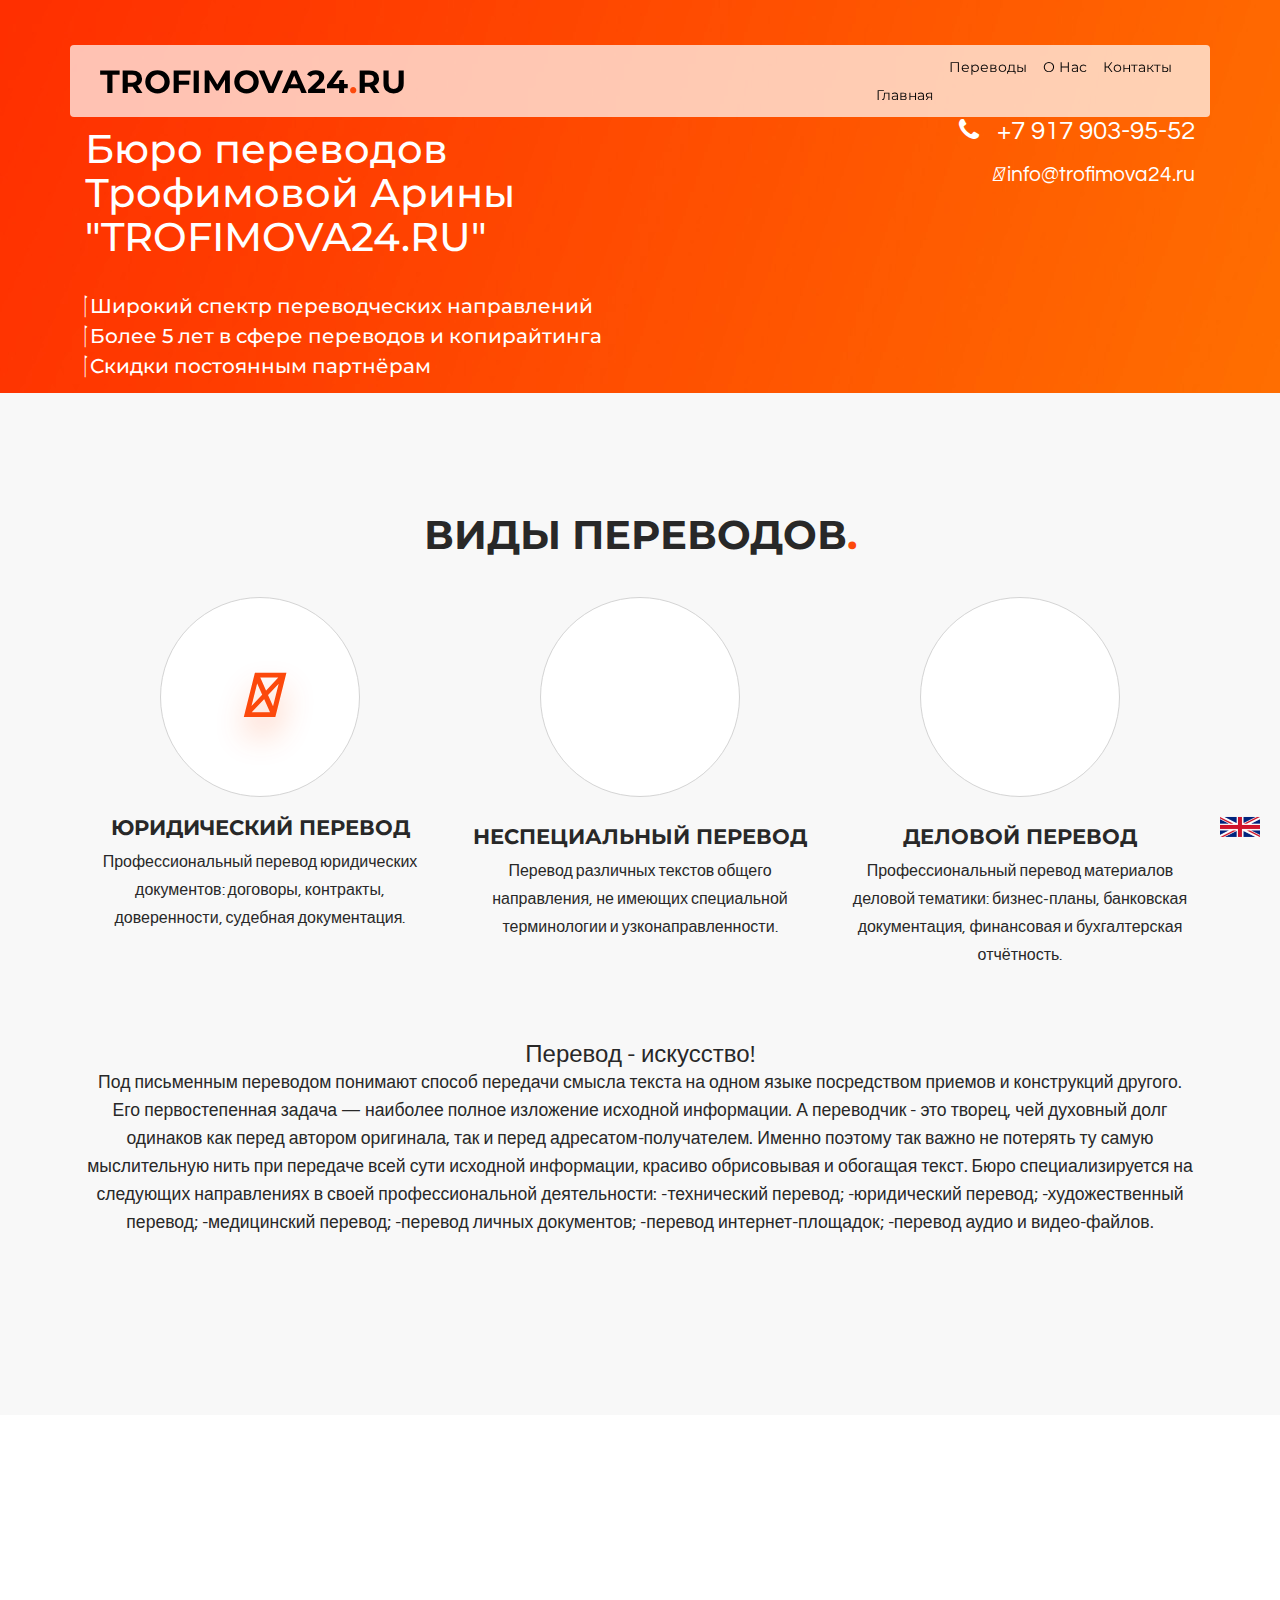
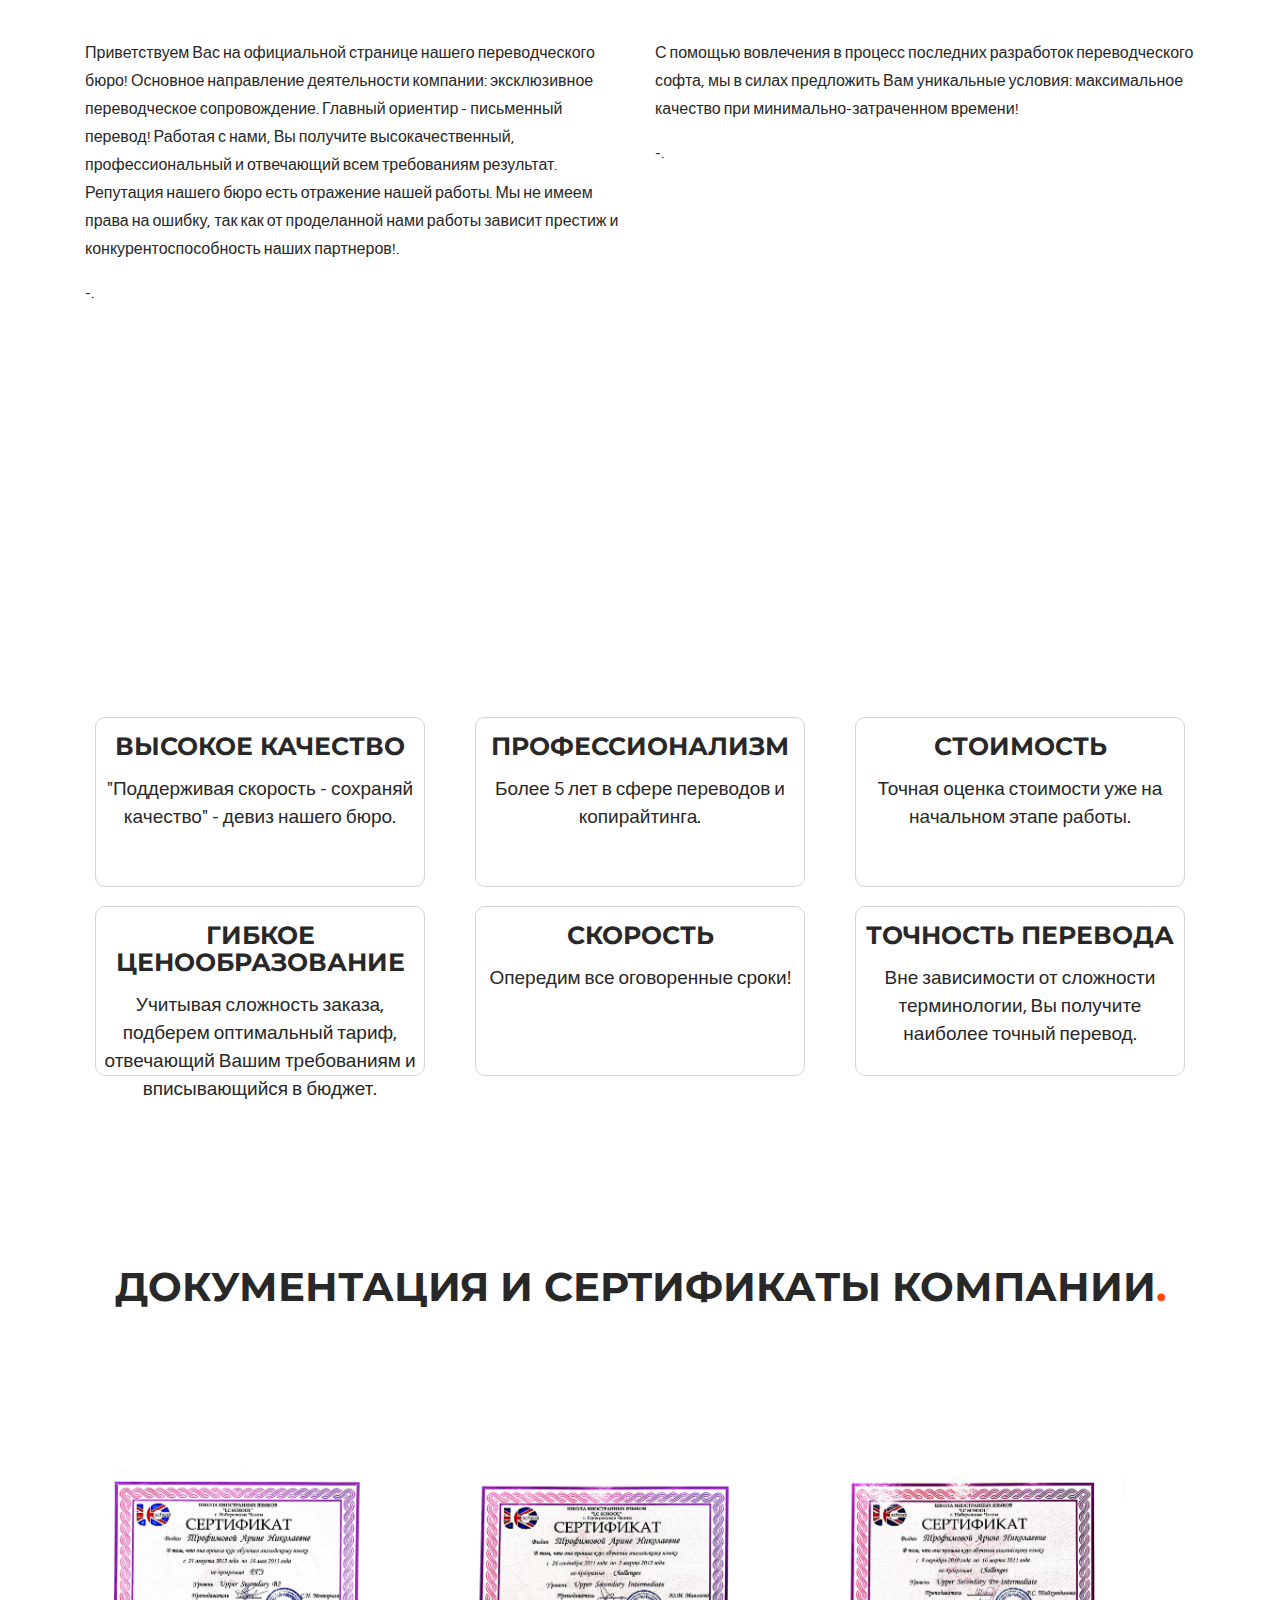
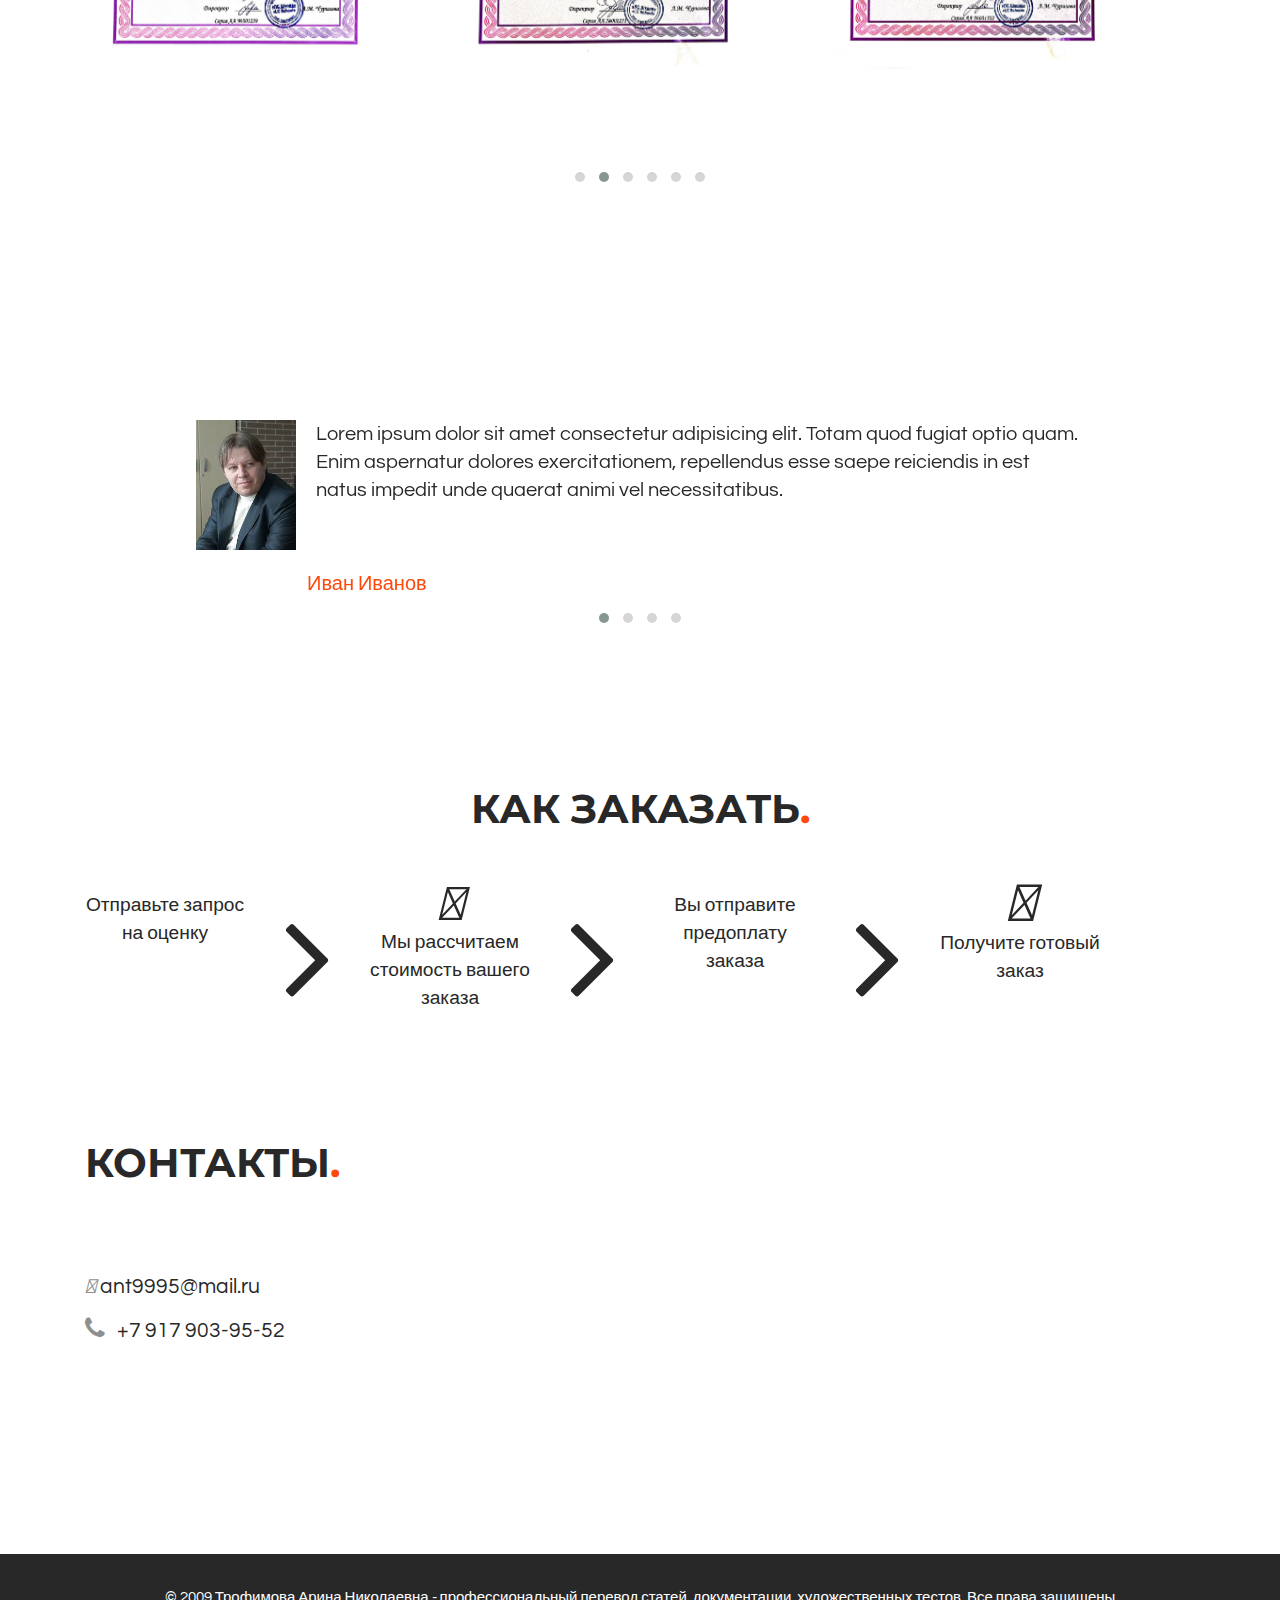
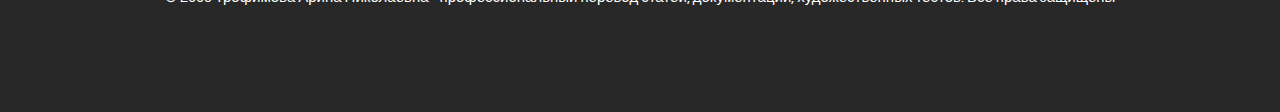
<file: index.html>
<!DOCTYPE html>
<html lang="en">

<head>
	<meta charset="utf-8">
	<meta http-equiv="X-UA-Compatible" content="IE=edge">
	<meta name="viewport" content="width=device-width, initial-scale=1">
	<meta name="yandex-verification" content="43a24f917817a490" />
	<title> бЮРО №1 Бюро переводов 
		Трофимовой Арины "TROFIMOVA24.RU" </title>

	<!-- Favicon -->
	<link href="favicon.ico" rel="icon" type="image/x-icon" />

	<!-- Stylesheet -->
	<link href="css/bootstrap.min.css" rel="stylesheet">
	<link rel="stylesheet" href="css/main.min.css">
	<link rel="stylesheet" href="css/animate.css">
	<link rel="stylesheet" href="css/owl.carousel.min.css" />
	<link rel="stylesheet" href="css/owl.theme.default.css" />
	<link crossorigin='anonymous' href='https://use.fontawesome.com/releases/v5.8.2/css/all.css'
		integrity='sha384-oS3vJWv+0UjzBfQzYUhtDYW+Pj2yciDJxpsK1OYPAYjqT085Qq/1cq5FLXAZQ7Ay' rel='stylesheet' />

	<link href="https://cdnjs.cloudflare.com/ajax/libs/font-awesome/4.7.0/css/font-awesome.min.css" rel="stylesheet">

	<!-- Fonts -->
	<link href='http://fonts.googleapis.com/css?family=Montserrat:400,700|Questrial' rel='stylesheet' type='text/css'>

	<!-- HTML5 Shim and Respond.js IE8 support of HTML5 elements and media queries -->
	<!-- WARNING: Respond.js doesn't work if you view the page via file:// -->
	<!--[if lt IE 9]>
    <script src="https://oss.maxcdn.com/libs/html5shiv/3.7.0/html5shiv.js"></script>
    <script src="https://oss.maxcdn.com/libs/respond.js/1.4.2/respond.min.js"></script>
    <![endif]-->
</head>

<body id="page">

	<!-- NAVIGATION -->
	<nav class="site-navbar fixed-top navbar navbar-expand-lg">
		<div class="container">
			<a class="navbar-brand" href="index.html">TROFIMOVA24<span>.</span>RU
			<button class="navbar-toggler" type="button" data-toggle="collapse" data-target="#navbar">
				<span class="navbar-toggler-icon"><i class="fa fa-bars" aria-hidden="true"></i></span>
			</button>

			<div class="collapse navbar-collapse" id="navbar">
				<ul class="navbar-nav ml-auto">
					
					<li class="nav-item">
						<a class="nav-link" href="#home">Главная</a>
					</li>
					<li class="nav-item">
						<a class="nav-link" href="#services">Переводы</a>
					</li>
					<li class="nav-item">
						<a class="nav-link" href="#about">О нас</a>
					</li>
					<li class="nav-item">
						<a class="nav-link" href="#contact">Контакты</a>
					</li>
				</ul>

			</div>
		</div>
	</nav>



	<!-- HOME -->
	<div class="home">
		<div class="container">

			<div class="row">
				<div class="col-lg-7 col-sm-12">
					<div class="home-text">

						<h1 id="head" style="font-size: 2.5rem;">Бюро переводов Трофимовой Арины "TROFIMOVA24.RU"</h1> <br>
						<ul>
							<li>
								<h5><i class="fas fa-check"></i> <a href="">Широкий спектр переводческих направлений</a> </h5>
							</li>
							<li>
								<h5><i class="fas fa-check"></i> Более 5 лет в сфере переводов и копирайтинга</h5>
							</li>
							<li>
								<h5><i class="fas fa-check"></i><a href=""> Скидки постоянным партнёрам</a>
								</h5>
							</li>
						</ul>
					</div>
				</div>
				<div class="col-lg-5 col-sm-12">
					<div class="home-contact">
						<br>
						<p class="mail" style="font-size: 1.6rem"><a href="tel:+7 917 903-95-52"><i class="fa fa-phone"
									aria-hidden="true"></i> &nbsp; +7 917 903-95-52 </p></a>

						<p class="mail"> <a href="mailto:info@trofimova24.ru"><i class="fas fa-envelope"
									aria-hidden="true"></i> info@trofimova24.ru</a>

						</p>

					</div>
				</div>
			</div>

		</div>

	</div>
	</div>
	<!--
    <div id="home" class="home">
      <div id="carouselExampleIndicators" class="carousel slide" data-ride="carousel">
        <ol class="carousel-indicators">
          <li data-target="#carouselExampleIndicators" data-slide-to="0" class="active"></li>
          <li data-target="#carouselExampleIndicators" data-slide-to="1"></li>
          <li data-target="#carouselExampleIndicators" data-slide-to="2"></li>
        </ol>
        <div class="carousel-inner">
          <div class="carousel-item item active">
            <img class="d-block w-100" src="images/bg-1.jpg" alt="First slide" />
            <div class="carousel-caption">
              <div class="full-width">
                <p class="subtitle animated bounceInRight">One Page Responsive for Your</p>
                <h3 class="animated bounceInLeft" style="animation-duration: 2s;">Corporate Website</h3>
                <p><a href="#portfolio" class="btn btn-action animated bounceInRight">Explore Portfolio</a></p>
              </div>
            </div>
          </div>
          <div class="carousel-item item">
            <img class="d-block w-100" src="images/bg-2.jpg" alt="Second slide" />
            <div class="carousel-caption">
              <div class="full-width">
                <p class="subtitle animated bounceInRight">One Page Responsive for Your</p>
                <h3 class="animated bounceInLeft">Agency Website</h3>
                <p><a href="#portfolio" class="btn btn-action animated bounceInRight">Explore Portfolio</a></p>
              </div>
            </div>
          </div>
          <div class="carousel-item item">
            <img class="d-block w-100" src="images/bg-3.jpg" alt="Third slide" />
            <div class="carousel-caption">
              <div class="full-width">
                <p class="subtitle animated bounceInRight">One Page Responsive for Your</p>
                <h3 class="animated bounceInLeft">Business Website</h3>
                <p><a href="#portfolio" class="btn btn-action animated bounceInRight">Explore Portfolio</a></p>
              </div>
            </div>
          </div>
        </div>
        <a class="carousel-control-prev" href="#carouselExampleIndicators" role="button" data-slide="prev">
          <i class="fa fa-angle-left" aria-hidden="true"></i>
          <span class="sr-only">Previous</span>
        </a>
        <a class="carousel-control-next" href="#carouselExampleIndicators" role="button" data-slide="next">
          <i class="fa fa-angle-right" aria-hidden="true"></i>
          <span class="sr-only">Next</span>
        </a>
      </div>
    </div>
    -->

	<section id="services">
		<div class="container">
			<div class="row">
				<div class="col-md-12">
					<h3 style="text-align: center;">Виды переводов<span>.</span></h3>
				</div>
				<div class="col-lg-4 col-sm-12 text-center">
					<div class="icon"><i class="far fa-file" aria-hidden="true"></i></div>
					<h4>Юридический перевод </h4>
					<p>Профессиональный перевод юридических документов: договоры, контракты, доверенности, судебная документация.</p>
				</div>
				<div class="col-lg-4 col-sm-12 text-center">
					<div class="icon"><i class="fab fa-amilia" aria-hidden="true"></i></div>
					<h4>Неспециальный перевод</h4>
					<p>Перевод различных текстов общего направления, не имеющих специальной терминологии и узконаправленности.</p>
				</div>
				<div class="col-lg-4 col-sm-12 text-center">
					<div class="icon"><i class="fas fa-user-tie" aria-hidden="true"></i></div>
					<h4>Деловой перевод</h4>
					<p>Профессиональный перевод материалов деловой тематики: бизнес-планы, банковская
						документация, финансовая и бухгалтерская отчётность. </p>
				</div>
			</div>
			<div class="row">
				<div class="col-12">
					<br>
					<br>
					<div class="usluga-head">
						Перевод - искусство! <br>
					</div>
					<div class="usluga-text">
						Под письменным переводом понимают способ передачи смысла текста на одном языке посредством
						приемов и конструкций другого. Его первостепенная задача — наиболее полное изложение исходной
						информации. 
						А переводчик - это творец, чей духовный долг одинаков как перед автором оригинала, так и перед адресатом-получателем. 
						Именно поэтому так важно не потерять ту самую мыслительную нить при передаче всей сути исходной информации, красиво обрисовывая и обогащая текст.
						
						Бюро специализируется на следующих направлениях в своей профессиональной деятельности:
						-технический перевод;
						-юридический перевод;
						-художественный перевод;
						-медицинский перевод;
						-перевод личных документов;
						-перевод интернет-площадок;
						-перевод аудио и видео-файлов.<br><br>

					</div>
				</div>
			</div>

		</div>
	</section>

	<!--- ABOUT -->
	<section id="about">
		<div class="container">
			<div class="row">
				<div class="col-md-12">
					<h3 style="text-align: center;">О нас<span>.</span></h3>
				</div>
				<div class="col-sm-6">
					<p>Приветствуем Вас на официальной странице нашего переводческого бюро! Основное направление деятельности компании: эксклюзивное переводческое сопровождение. Главный ориентир - письменный перевод! Работая с нами, Вы получите высокачественный, профессиональный и отвечающий всем требованиям результат. Репутация нашего бюро есть отражение нашей работы. Мы не имеем права на ошибку, так как от проделанной нами работы зависит престиж и конкурентоспособность наших партнеров!.</p>
					<p>-.</p>
				</div>
				<div class="col-sm-6">
					<p>С помощью вовлечения в процесс последних разработок переводческого софта, мы в силах предложить Вам уникальные условия:
						максимальное качество при минимально-затраченном времени!
					<p>-.</p>
				</div>
			</div>
		</div>
	</section>

	<!--- SERVICES -->


	<!-- PORTFOLIO-->
	<section id="portfolio">
		<div class="container">
			<div class="row">
				<div class="col-md-12">
					<h3 style="text-align: center;">Наши плюсы<span>.</span></h3>
				</div>

			</div>
			<div class="row">
				<div style="margin-bottom: 19px;" class="col-lg-4 col-md-6">
					<div class="prim">
						<div class="prim-head">
							<h4>Высокое качество</h4>

						</div>
						<div class="prim-text">
							"Поддерживая скорость - сохраняй качество" - девиз нашего бюро.
						</div>
					</div>
				</div>
				<div class="col-lg-4 col-md-6" style="margin-bottom: 19px;">
					<div class="prim">
						<div class="prim-head">
							<h4>Профессионализм</h4>

						</div>
						<div class="prim-text">
							Более 5 лет в сфере переводов и копирайтинга.
						</div>
					</div>
				</div>
				<div class="col-lg-4 col-md-6" style="margin-bottom: 19px;">
					<div class="prim">
						<div class="prim-head">
							<h4>Стоимость</h4>

						</div>
						<div class="prim-text">
							Точная оценка стоимости уже на начальном этапе работы.
						</div>
					</div>
				</div>
				<div class="col-lg-4 col-md-6" style="margin-bottom: 19px;">
					<div class="prim">
						<div class="prim-head">
							<h4>Гибкое ценообразование</h4>

						</div>
						<div class="prim-text">
							Учитывая сложность заказа, подберем оптимальный тариф, отвечающий Вашим требованиям и вписывающийся в бюджет.
						</div>
					</div>
				</div>
				<div class="col-lg-4 col-md-6" style="margin-bottom: 19px;">
					<div class="prim">
						<div class="prim-head">
							<h4>Скорость</h4>

						</div>
						<div class="prim-text">
							Опередим все оговоренные сроки!
						</div>
					</div>
				</div>
				<div class="col-lg-4 col-md-6" style="margin-bottom: 19px;">
					<div class="prim">
						<div class="prim-head">
							<h4>Точность перевода</h4>

						</div>
						<div class="prim-text">
							Вне зависимости от сложности терминологии, Вы получите наиболее точный перевод.
						</div>
					</div>
				</div>
			</div>
		</div>
		<div class="clearfix"></div>
	</section>

	<section id="serts">
		<div class="container">
			<div class="row">
				<div class="col-md-12">
					<h3 style="text-align: center;">Документация и сертификаты компании<span>.</span></h3>
				</div>
				<div class="col-12">
					<div class="owl-carousel slider2 owl-theme">
						<div class="set">
							<a href="/img/serts/1.jpg">
								<img src="/img/serts/1.jpg" alt="">
							</a>

						</div>
						<div class="set">
							<a href="/img/serts/2.jpg">
								<img src="/img/serts/2.jpg" alt="">
							</a>
						</div>
						<div class="set">
							<a href="/img/serts/3.jpg">
								<img src="/img/serts/3.jpg" alt="">
							</a>
						</div>
						<div class="set">
							<a href="/img/serts/4.jpg">
								<img src="/img/serts/4.jpg" alt="">
							</a>
						</div>
						<div class="set">
							<a href="/img/serts/5.jpg">
								<img src="/img/serts/5.jpg" alt="">
							</a>
						</div>
						<div class="set" style="margin-top: 25%;">
							<a href="/img/serts/6.jpg">
								<img src="/img/serts/6.jpg" alt="">
							</a>
						</div>
					</div>
				</div>
			</div>
		</div>
	</section>

	<!-- TEAM -->
	<section id="team">
		<div class="container">
			<div class="row">
				<div class="col-md-12">
					<h3 style="text-align: center;">Наши партнёры<span>.</span></h3>
				</div>
				<div class="col-12" style="width: 75%">
					<div class="owl-carousel slider1 owl-theme">
						<div class="otzuv">
							<div class="otzuv-head">
								<div class="otzuv-img">
									<img src="/img/ivan.jpg" alt="">
								</div>
								<div class="otzuv-text">
									Lorem ipsum dolor sit amet consectetur adipisicing elit. Totam quod fugiat optio
									quam. Enim aspernatur dolores exercitationem, repellendus esse saepe reiciendis in
									est natus impedit unde quaerat animi vel necessitatibus.
								</div>
							</div>
							<div class="otzuv-name">
								Иван Иванов
							</div>
						</div>
						<div class="otzuv">
							<div class="otzuv-head">
								<div class="otzuv-img">
									<img src="/img/ivan.jpg" alt="">
								</div>
								<div class="otzuv-text">
									Lorem ipsum dolor sit amet consectetur adipisicing elit. Totam quod fugiat optio
									quam. Enim aspernatur dolores exercitationem, repellendus esse saepe reiciendis in
									est natus impedit unde quaerat animi vel necessitatibus.
								</div>
							</div>
							<div class="otzuv-name">
								Иван Иванов
							</div>
						</div>
						<div class="otzuv">
							<div class="otzuv-head">
								<div class="otzuv-img">
									<img src="/img/ivan.jpg" alt="">
								</div>
								<div class="otzuv-text">
									Lorem ipsum dolor sit amet consectetur adipisicing elit. Totam quod fugiat optio
									quam. Enim aspernatur dolores exercitationem, repellendus esse saepe reiciendis in
									est natus impedit unde quaerat animi vel necessitatibus.
								</div>
							</div>
							<div class="otzuv-name">
								Иван Иванов
							</div>
						</div>
						<div class="otzuv">
							<div class="otzuv-head">
								<div class="otzuv-img">
									<img src="/img/ivan.jpg" alt="">
								</div>
								<div class="otzuv-text">
									Lorem ipsum dolor sit amet consectetur adipisicing elit. Totam quod fugiat optio
									quam. Enim aspernatur dolores exercitationem, repellendus esse saepe reiciendis in
									est natus impedit unde quaerat animi vel necessitatibus.
								</div>
							</div>
							<div class="otzuv-name">
								Иван Иванов
							</div>
						</div>
					</div>
				</div>
			</div>
		</div>
	</section>

	<section id="zakaz">
		<div class="container">
			<div class="row">
				<div class="col-md-12">
					<h3 style="text-align: center;">Как заказать<span>.</span></h3>
				</div>
			</div>
			<div id="zakaz" class="row">

				<div class="col-lg-2 col-sm-4">
					<div class="zakaz-satge">
						<div class="zakaz-img">
							<i class="fas fa-file-download" style="font-size: 50px; margin-top: 20px;"></i>
						</div>
						<div class="zakaz-text">
							Отправьте запрос на оценку
						</div>
					</div>
				</div>
				<div class="col-lg-1 col-sm-2 strelka">
					<i class="fa fa-angle-right" style="font-size: 130px; "></i>
				</div>
				<div class="col-lg-2 col-sm-4">
					<div class="zakaz-satge">
						<div class="zakaz-img">
							<i class="fas fa-calculator" style="font-size: 50px; margin-bottom: 20px;"></i>
						</div>
						<div class="zakaz-text">
							Мы рассчитаем стоимость вашего заказа
						</div>
					</div>
				</div>
				<div class="col-lg-1 col-sm-2 strelka">
					<i class="fa fa-angle-right" style="font-size: 130px;"></i>
				</div>
				<div class="col-lg-2 col-sm-4">
					<div class="zakaz-satge">
						<div class="zakaz-img">
							<i class="fas fa-comment-dollar" style="font-size: 55px; margin-bottom: 20px;"></i>
						</div>
						<div class="zakaz-text">
							Вы отправите предоплату заказа
						</div>
					</div>
				</div>
				<div class="col-lg-1 col-sm-2 strelka">
					<i class="fa fa-angle-right" style="font-size: 130px;"></i>
				</div>
				<div class="col-lg-2 col-sm-4">
					<div class="zakaz-satge">
						<div class="zakaz-img">
							<i class="fas fa-share-square" style="font-size: 55px; margin-bottom: 20px;"></i>
						</div>
						<div class="zakaz-text">
							Получите готовый заказ
						</div>
					</div>
				</div>
				<div class="col-lg-1 col-sm-2"></div>

			</div>
		</div>
	</section>

	<!-- CONTACT -->
	<section id="contact">
		<div class="container">
			<div class="row">
				<div class="col-md-12">
					<h3>Контакты<span>.</span></h3>
				</div>
			</div>
		</div>


		<div class="container">
			<div class="row">
				<div class="col-lg-4">
					<br>
					<p class="mail pochta"> <i class="fas fa-envelope" aria-hidden="true"></i>
						ant9995@mail.ru
					</p>
				
					<p class="mail"> <i class="fa fa-phone" aria-hidden="true"></i> &nbsp; +7 917 903-95-52 </p>
				</div>
				<div class="col-lg-8">
					<div class="forma">
						<script src="https://yastatic.net/q/forms-frontend-ext/_/embed.js"></script><iframe src="https://forms.yandex.ru/u/5e3bf8033fd240002b5a3633/?iframe=1" frameborder="0" name="ya-form-5e3bf8033fd240002b5a3633" width="650"></iframe>
					</div>
				</div>
				<!--
				<div class="col-sm-8">
					<form class="frm" method="post" action="send.php">
						<div class="row">
							<div class="col-md-12">
								<div id="success"></div>
							</div>
							<div class="title col-12">ОНЛАЙН-ЗАКАЗ </div>
							<div class="col-12">
								Вы можете оставить контактные данные и мы ответим Вам в течение 10 минут для уточнгения информации по Вашему заказу.
							</div>
							<div class="col-md-6">
								<div class="form-group">

									<input type="text" class="form-control" name="name" id="Name" placeholder="ФИО">
								</div>
							</div>
							<div class="col-md-6">
								<div class="form-group">

									<input type="email" class="form-control" Name="mail" id="Email" placeholder="email">
								</div>
							</div>
							<div class="col-12">
								<p>

							</div>
							<div class="col-md-12">
								<div class="form-group">

									<textarea name="text" id="Message" class="form-control" rows="3"
										placeholder="Текст сообщения"></textarea>
								</div>
								<input style="margin-bottom: 16px;" type="file" name="f" class="btn upload-file">
								<input type="submit" id="submit" name="submit" value="Отправить"
									class="btn btn-lg btn-block btn-action" />
							</div>
						</div>
					</form>
				</div>

			-->

			</div>
		</div>
	</section>

	<!-- FOOTER -->
	<footer>
		© 2009 Трофимова Арина Николаевна - профессиональный перевод статей, документации, художественных тестов. Все права защищены
	</footer>

	<!-- Scroll to top -->
	<div class="switch affix">
		<a href="eng.html">
			<img src="/img/britain.png" alt="" style="max-width: 40px;">
		</a>
	</div>
	<div class="scroll-to-top"><a href="#page" class="smooth-scroll"><i class="fa fa-arrow-up"
				aria-hidden="true"></i></a>
	</div>

	<!-- Javascript -->
	<script src="js/jquery.min.js"></script>
	<script src="js/popper.min.js"></script>
	<script src="js/bootstrap.min.js"></script>
	<script src="js/scrollreveal.min.js"></script>
	<script src="js/main.js"></script>
	<script src="js/owl.carousel.min.js"></script>

	<script>
		$(function () {
			$('.slider1').owlCarousel({
				items: 1,
				center: true
			});
			$('.slider2').owlCarousel({
				items: 3,
				center: true,
				startPosition: 1,
				loop: true,
			});
		});
	</script>

</body>

</html>
</file>
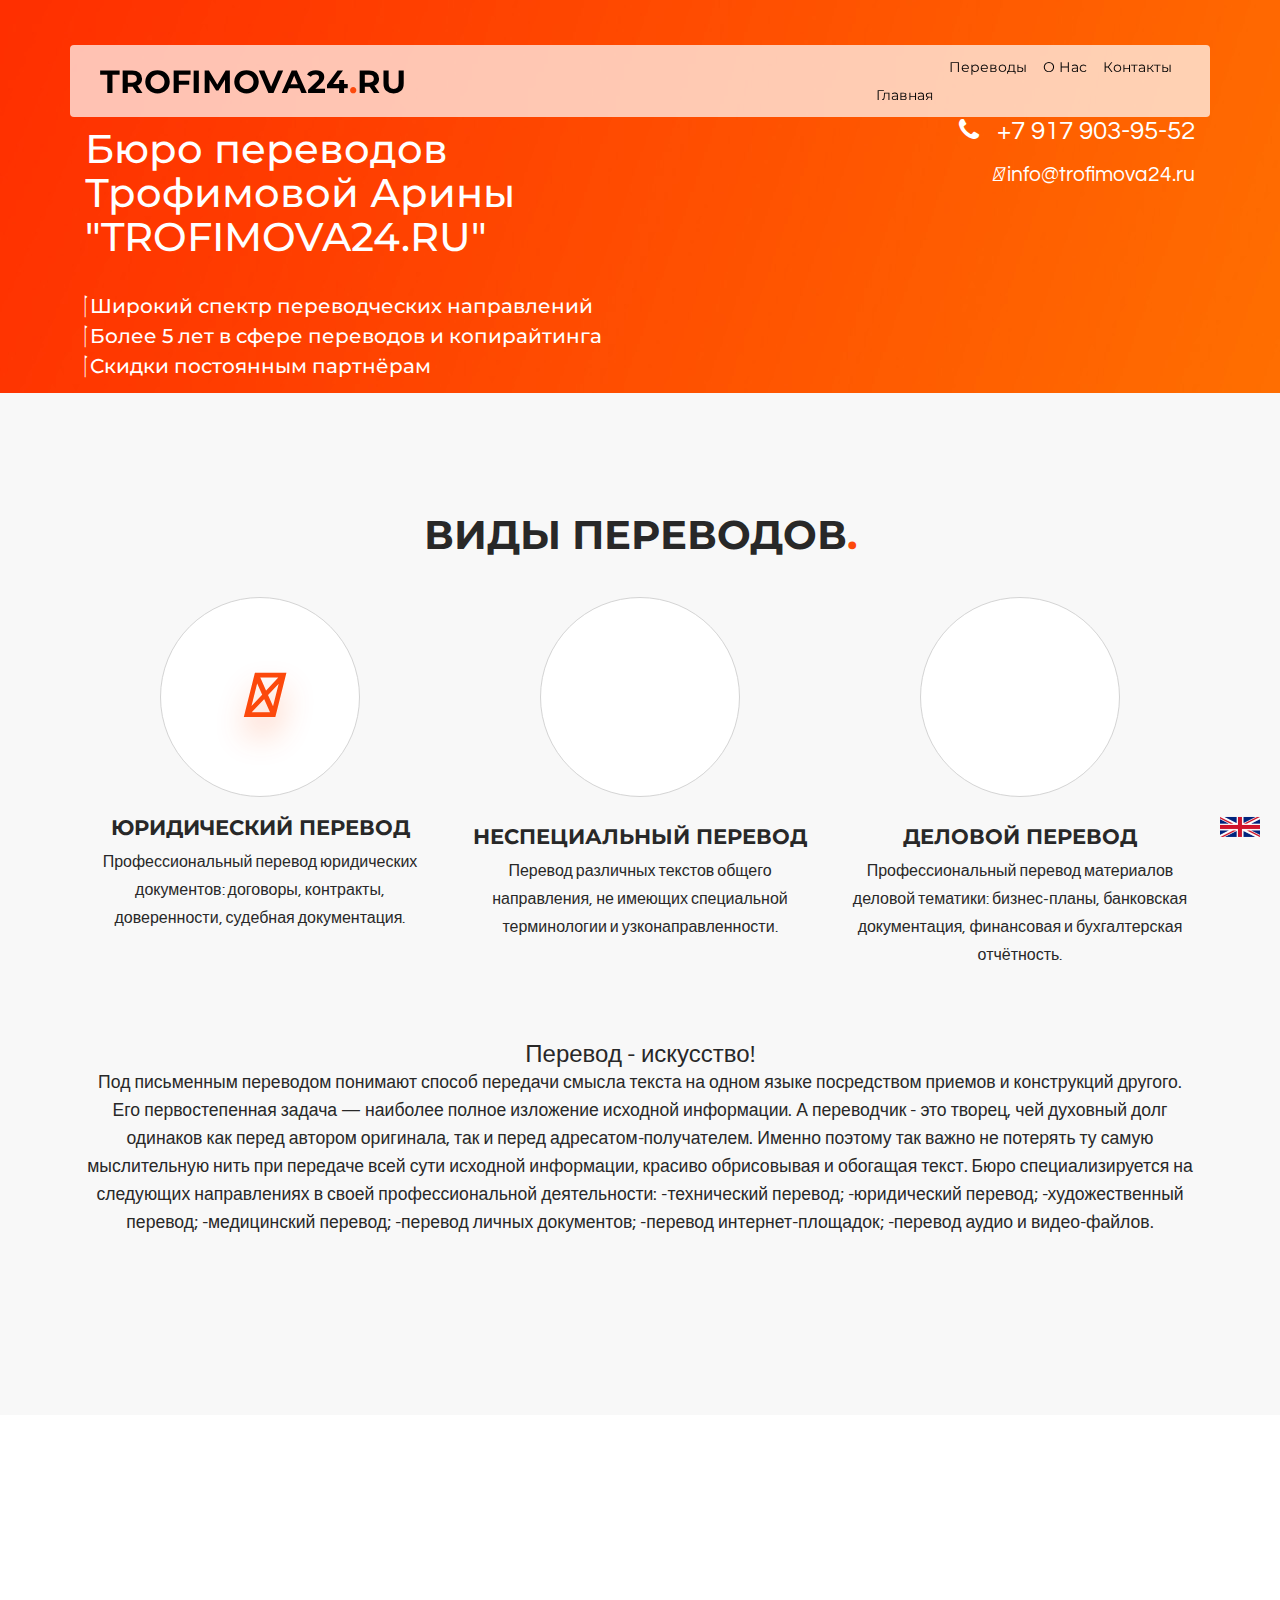
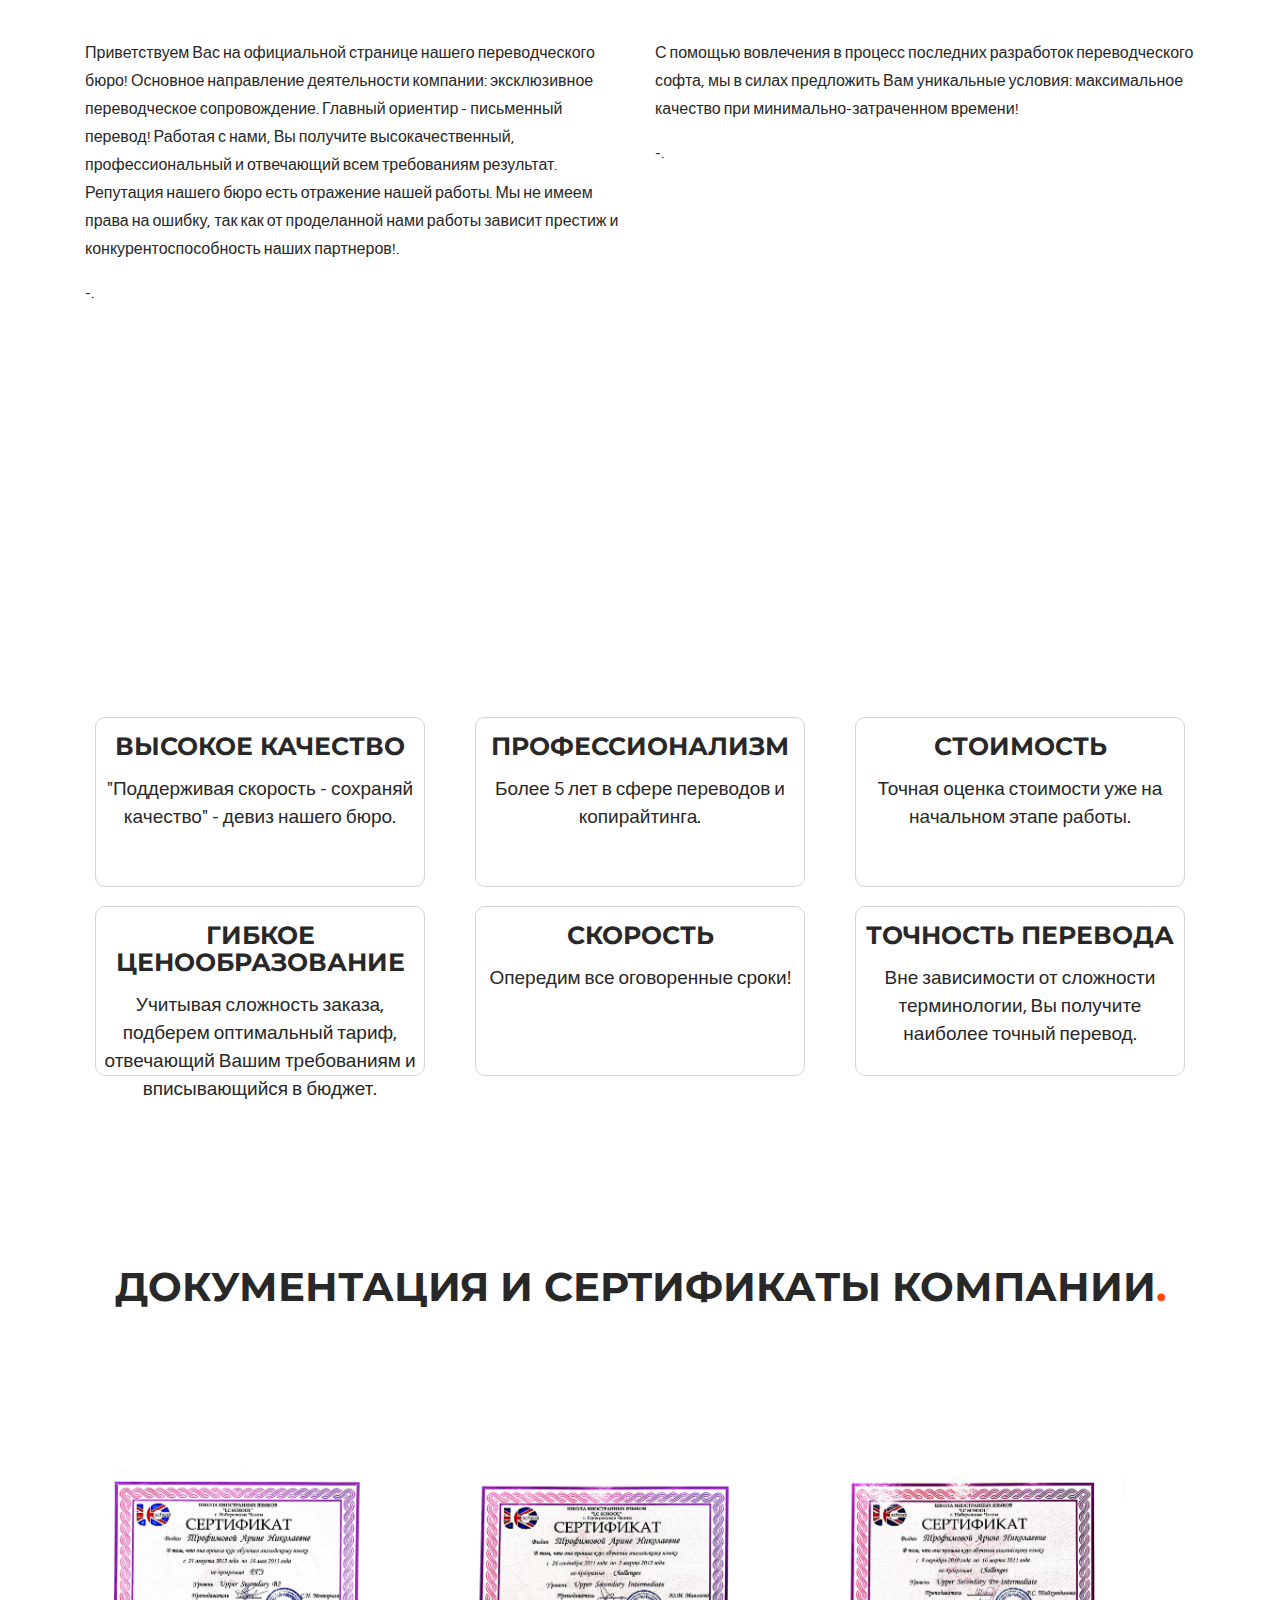
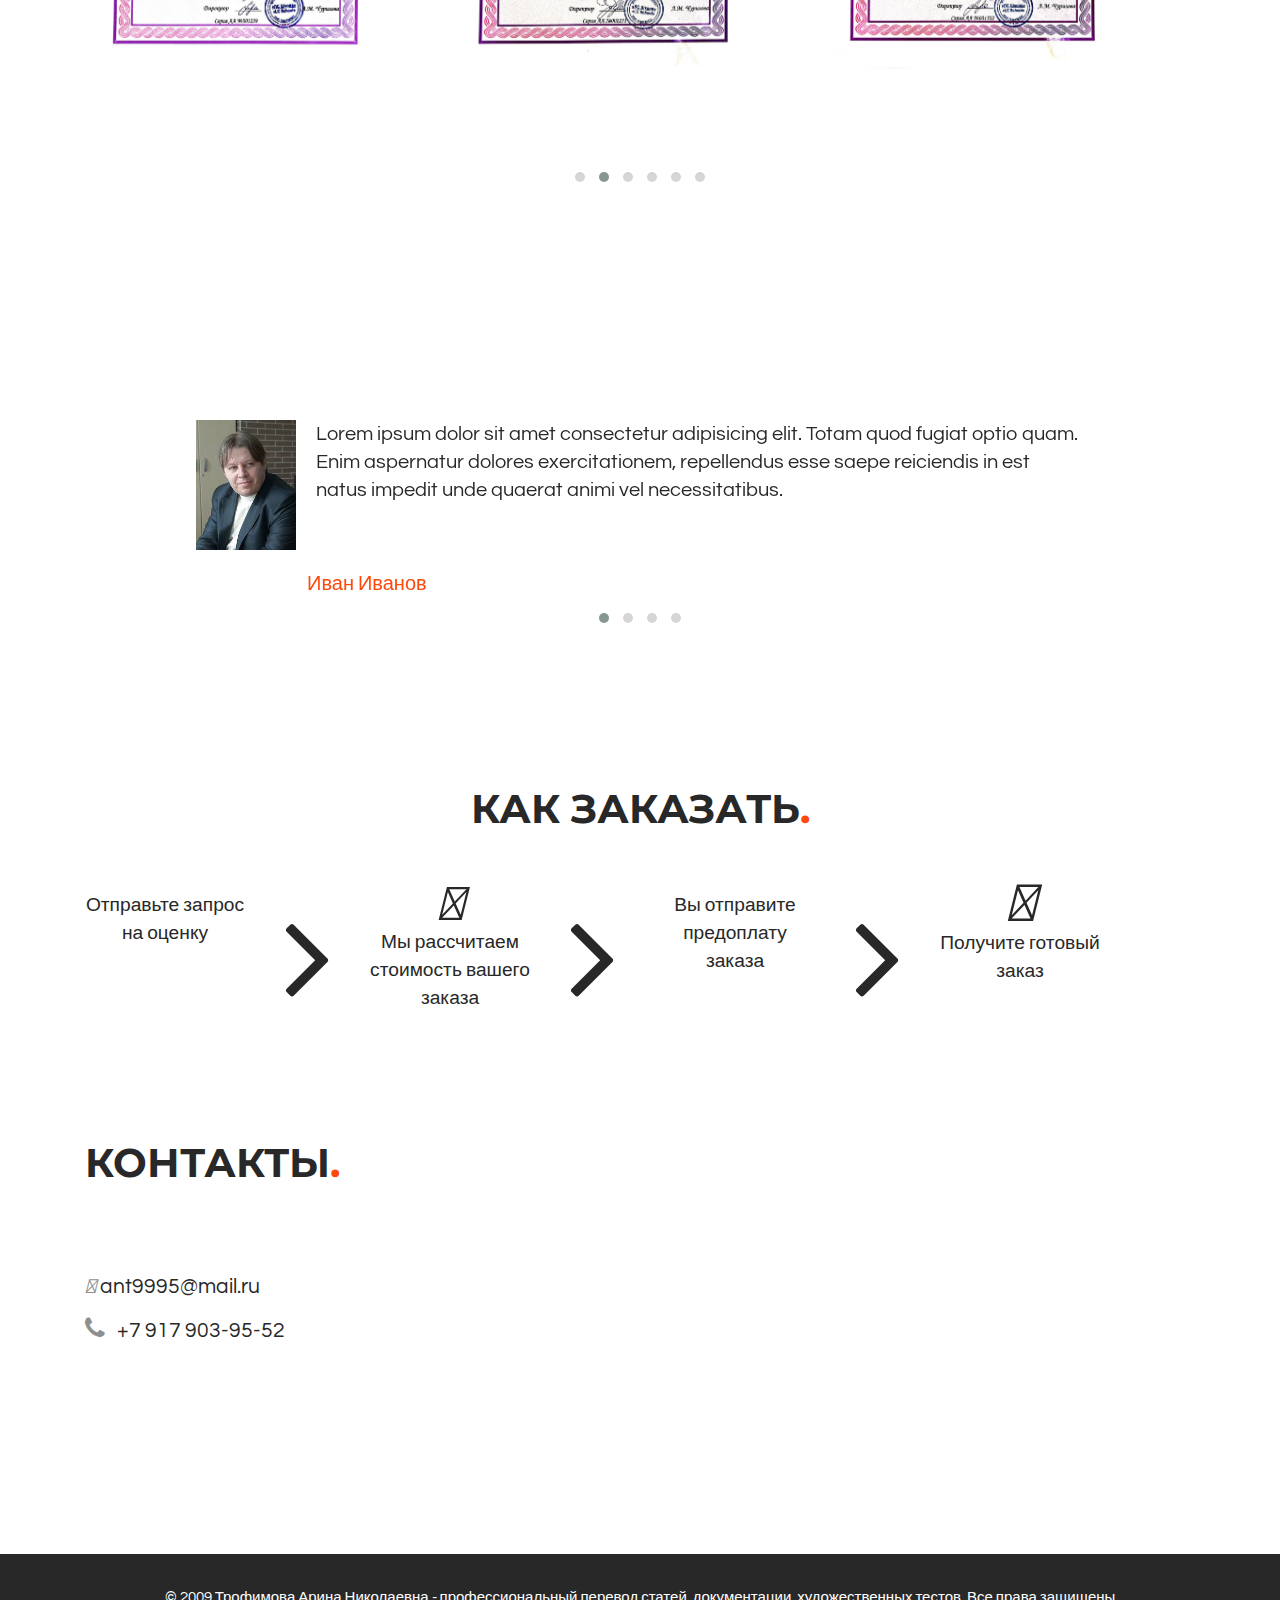
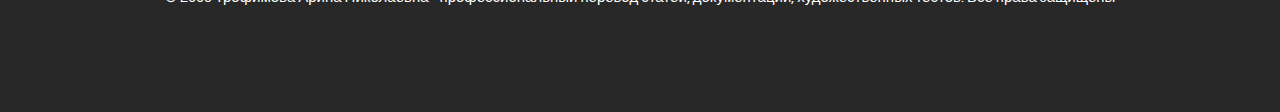
<file: #template_page.html>
<!DOCTYPE html>
<html lang="ru">

<head>
	<meta charset="utf-8">
	<meta http-equiv="X-UA-Compatible" content="IE=edge">
	<title> Бюро переводов Трофимовой Арины "TROFIMOVA24.RU" </title>

	<!-- Favicon -->
	<link href="favicon.ico" rel="icon" type="image/x-icon" />

	<!-- Stylesheet -->
	<link href="css/bootstrap.min.css" rel="stylesheet">
	<link rel="stylesheet" href="css/main.min.css">
	<link rel="stylesheet" href="css/animate.css">
	<link rel="stylesheet" href="css/owl.carousel.min.css" />
	<link rel="stylesheet" href="css/owl.theme.default.css" />
	<link crossorigin='anonymous' href='https://use.fontawesome.com/releases/v5.8.2/css/all.css'
		integrity='sha384-oS3vJWv+0UjzBfQzYUhtDYW+Pj2yciDJxpsK1OYPAYjqT085Qq/1cq5FLXAZQ7Ay' rel='stylesheet' />

	<link href="https://cdnjs.cloudflare.com/ajax/libs/font-awesome/4.7.0/css/font-awesome.min.css" rel="stylesheet">

	<!-- Fonts -->
	<link href='http://fonts.googleapis.com/css?family=Montserrat:400,700|Questrial' rel='stylesheet' type='text/css'>
	
	<meta name="viewport" content="width=device-width, initial-scale=1">
	<meta name="yandex-verification" content="43a24f917817a490" />
	
	<!-- HTML5 Shim and Respond.js IE8 support of HTML5 elements and media queries -->
	<!-- WARNING: Respond.js doesn't work if you view the page via file:// -->
	<!--[if lt IE 9]>
    <script src="https://oss.maxcdn.com/libs/html5shiv/3.7.0/html5shiv.js"></script>
    <script src="https://oss.maxcdn.com/libs/respond.js/1.4.2/respond.min.js"></script>
    <![endif]-->
</head>

<body id="page">
	<!-- NAVIGATION -->
	<nav class="site-navbar fixed-top navbar navbar-expand-lg">
		<div class="container">
			<a class="navbar-brand" href="index.html">TROFIMOVA24<span>.</span>RU
			<button class="navbar-toggler" type="button" data-toggle="collapse" data-target="#navbar">
				<span class="navbar-toggler-icon"><i class="fa fa-bars" aria-hidden="true"></i></span>
			</button>

			<div class="collapse navbar-collapse" id="navbar">
				<ul class="navbar-nav ml-auto">
					
					<li class="nav-item">
						<a class="nav-link" href="#home">Главная</a>
					</li>
					<li class="nav-item">
						<a class="nav-link" href="#services">Переводы</a>
					</li>
					<li class="nav-item">
						<a class="nav-link" href="#about">О нас</a>
					</li>
					<li class="nav-item">
						<a class="nav-link" href="#contact">Контакты</a>
					</li>
				</ul>

			</div>
		</div>
	</nav>

	<!-- HOME -->
	<div class="home">
		<div class="container">

			<div class="row">
				<div class="col-lg-7 col-sm-12">
					<div class="home-text">

						<h1 id="head" style="font-size: 2.5rem;">Бюро переводов Трофимовой Арины "TROFIMOVA24.RU"</h1> <br>
						<ul>
							<li>
								<h5><i class="fas fa-check"></i> <a href="">Широкий спектр переводческих направлений</a> </h5>
							</li>
							<li>
								<h5><i class="fas fa-check"></i> Более 5 лет в сфере переводов и копирайтинга</h5>
							</li>
							<li>
								<h5><i class="fas fa-check"></i><a href=""> Скидки постоянным партнёрам</a>
								</h5>
							</li>
						</ul>
					</div>
				</div>
				<div class="col-lg-5 col-sm-12">
					<div class="home-contact">
						<br>
						<p class="mail" style="font-size: 1.6rem"><a href="tel:+7 917 903-95-52"><i class="fa fa-phone"
									aria-hidden="true"></i> &nbsp; +7 917 903-95-52 </p></a>

						<p class="mail"> <a href="mailto:info@trofimova24.ru"><i class="fas fa-envelope"
									aria-hidden="true"></i> info@trofimova24.ru</a>

						</p>

					</div>
				</div>
			</div>

		</div>
	</div>

	<!--
    <div id="home" class="home">
      <div id="carouselExampleIndicators" class="carousel slide" data-ride="carousel">
        <ol class="carousel-indicators">
          <li data-target="#carouselExampleIndicators" data-slide-to="0" class="active"></li>
          <li data-target="#carouselExampleIndicators" data-slide-to="1"></li>
          <li data-target="#carouselExampleIndicators" data-slide-to="2"></li>
        </ol>
        <div class="carousel-inner">
          <div class="carousel-item item active">
            <img class="d-block w-100" src="images/bg-1.jpg" alt="First slide" />
            <div class="carousel-caption">
              <div class="full-width">
                <p class="subtitle animated bounceInRight">One Page Responsive for Your</p>
                <h3 class="animated bounceInLeft" style="animation-duration: 2s;">Corporate Website</h3>
                <p><a href="#portfolio" class="btn btn-action animated bounceInRight">Explore Portfolio</a></p>
              </div>
            </div>
          </div>
          <div class="carousel-item item">
            <img class="d-block w-100" src="images/bg-2.jpg" alt="Second slide" />
            <div class="carousel-caption">
              <div class="full-width">
                <p class="subtitle animated bounceInRight">One Page Responsive for Your</p>
                <h3 class="animated bounceInLeft">Agency Website</h3>
                <p><a href="#portfolio" class="btn btn-action animated bounceInRight">Explore Portfolio</a></p>
              </div>
            </div>
          </div>
          <div class="carousel-item item">
            <img class="d-block w-100" src="images/bg-3.jpg" alt="Third slide" />
            <div class="carousel-caption">
              <div class="full-width">
                <p class="subtitle animated bounceInRight">One Page Responsive for Your</p>
                <h3 class="animated bounceInLeft">Business Website</h3>
                <p><a href="#portfolio" class="btn btn-action animated bounceInRight">Explore Portfolio</a></p>
              </div>
            </div>
          </div>
        </div>
        <a class="carousel-control-prev" href="#carouselExampleIndicators" role="button" data-slide="prev">
          <i class="fa fa-angle-left" aria-hidden="true"></i>
          <span class="sr-only">Previous</span>
        </a>
        <a class="carousel-control-next" href="#carouselExampleIndicators" role="button" data-slide="next">
          <i class="fa fa-angle-right" aria-hidden="true"></i>
          <span class="sr-only">Next</span>
        </a>
      </div>
    </div>
    -->

	<section id="services">
		<div class="container">
			<div class="row">
				<div class="col-md-12">
					<h3 style="text-align: center;">Виды переводов<span>.</span></h3>
				</div>
				<div class="col-lg-4 col-sm-12 text-center">
					<div class="icon"><i class="far fa-file" aria-hidden="true"></i></div>
					<h4>Юридический перевод </h4>
					<p>Профессиональный перевод юридических документов: договоры, контракты, доверенности, судебная документация.</p>
				</div>
				<div class="col-lg-4 col-sm-12 text-center">
					<div class="icon"><i class="fab fa-amilia" aria-hidden="true"></i></div>
					<h4>Неспециальный перевод</h4>
					<p>Перевод различных текстов общего направления, не имеющих специальной терминологии и узконаправленности.</p>
				</div>
				<div class="col-lg-4 col-sm-12 text-center">
					<div class="icon"><i class="fas fa-user-tie" aria-hidden="true"></i></div>
					<h4>Деловой перевод</h4>
					<p>Профессиональный перевод материалов деловой тематики: бизнес-планы, банковская
						документация, финансовая и бухгалтерская отчётность. </p>
				</div>
			</div>
			<div class="row">
				<div class="col-12">
					<br>
					<br>
					<div class="usluga-head">
						Перевод - искусство! <br>
					</div>
					<div class="usluga-text">
						Под письменным переводом понимают способ передачи смысла текста на одном языке посредством
						приемов и конструкций другого. Его первостепенная задача — наиболее полное изложение исходной
						информации. 
						А переводчик - это творец, чей духовный долг одинаков как перед автором оригинала, так и перед адресатом-получателем. 
						Именно поэтому так важно не потерять ту самую мыслительную нить при передаче всей сути исходной информации, красиво обрисовывая и обогащая текст.
						
						Бюро специализируется на следующих направлениях в своей профессиональной деятельности:
						-технический перевод;
						-юридический перевод;
						-художественный перевод;
						-медицинский перевод;
						-перевод личных документов;
						-перевод интернет-площадок;
						-перевод аудио и видео-файлов.<br><br>

					</div>
				</div>
			</div>

		</div>
	</section>

	<!--- ABOUT -->
	<section id="about">
		<div class="container">
			<div class="row">
				<div class="col-md-12">
					<h3 style="text-align: center;">О нас<span>.</span></h3>
				</div>
				<div class="col-sm-6">
					<p>Приветствуем Вас на официальной странице нашего переводческого бюро! Основное направление деятельности компании: эксклюзивное переводческое сопровождение. Главный ориентир - письменный перевод! Работая с нами, Вы получите высокачественный, профессиональный и отвечающий всем требованиям результат. Репутация нашего бюро есть отражение нашей работы. Мы не имеем права на ошибку, так как от проделанной нами работы зависит престиж и конкурентоспособность наших партнеров!.</p>
					<p>-.</p>
				</div>
				<div class="col-sm-6">
					<p>С помощью вовлечения в процесс последних разработок переводческого софта, мы в силах предложить Вам уникальные условия:
						максимальное качество при минимально-затраченном времени!
					<p>-.</p>
				</div>
			</div>
		</div>
	</section>

	<!--- SERVICES -->


	<!-- PORTFOLIO-->
	<section id="portfolio">
		<div class="container">
			<div class="row">
				<div class="col-md-12">
					<h3 style="text-align: center;">Наши плюсы<span>.</span></h3>
				</div>

			</div>
			<div class="row">
				<div style="margin-bottom: 19px;" class="col-lg-4 col-md-6">
					<div class="prim">
						<div class="prim-head">
							<h4>Высокое качество</h4>

						</div>
						<div class="prim-text">
							"Поддерживая скорость - сохраняй качество" - девиз нашего бюро.
						</div>
					</div>
				</div>
				<div class="col-lg-4 col-md-6" style="margin-bottom: 19px;">
					<div class="prim">
						<div class="prim-head">
							<h4>Профессионализм</h4>

						</div>
						<div class="prim-text">
							Более 5 лет в сфере переводов и копирайтинга.
						</div>
					</div>
				</div>
				<div class="col-lg-4 col-md-6" style="margin-bottom: 19px;">
					<div class="prim">
						<div class="prim-head">
							<h4>Стоимость</h4>

						</div>
						<div class="prim-text">
							Точная оценка стоимости уже на начальном этапе работы.
						</div>
					</div>
				</div>
				<div class="col-lg-4 col-md-6" style="margin-bottom: 19px;">
					<div class="prim">
						<div class="prim-head">
							<h4>Гибкое ценообразование</h4>

						</div>
						<div class="prim-text">
							Учитывая сложность заказа, подберем оптимальный тариф, отвечающий Вашим требованиям и вписывающийся в бюджет.
						</div>
					</div>
				</div>
				<div class="col-lg-4 col-md-6" style="margin-bottom: 19px;">
					<div class="prim">
						<div class="prim-head">
							<h4>Скорость</h4>

						</div>
						<div class="prim-text">
							Опередим все оговоренные сроки!
						</div>
					</div>
				</div>
				<div class="col-lg-4 col-md-6" style="margin-bottom: 19px;">
					<div class="prim">
						<div class="prim-head">
							<h4>Точность перевода</h4>

						</div>
						<div class="prim-text">
							Вне зависимости от сложности терминологии, Вы получите наиболее точный перевод.
						</div>
					</div>
				</div>
			</div>
		</div>
		<div class="clearfix"></div>
	</section>

	<section id="serts">
		<div class="container">
			<div class="row">
				<div class="col-md-12">
					<h3 style="text-align: center;">Документация и сертификаты компании<span>.</span></h3>
				</div>
				<div class="col-12">
					<div class="owl-carousel slider2 owl-theme">
						<div class="set">
							<a href="/img/serts/1.jpg">
								<img src="/img/serts/1.jpg" alt="">
							</a>

						</div>
						<div class="set">
							<a href="/img/serts/2.jpg">
								<img src="/img/serts/2.jpg" alt="">
							</a>
						</div>
						<div class="set">
							<a href="/img/serts/3.jpg">
								<img src="/img/serts/3.jpg" alt="">
							</a>
						</div>
						<div class="set">
							<a href="/img/serts/4.jpg">
								<img src="/img/serts/4.jpg" alt="">
							</a>
						</div>
						<div class="set">
							<a href="/img/serts/5.jpg">
								<img src="/img/serts/5.jpg" alt="">
							</a>
						</div>
						<div class="set" style="margin-top: 25%;">
							<a href="/img/serts/6.jpg">
								<img src="/img/serts/6.jpg" alt="">
							</a>
						</div>
					</div>
				</div>
			</div>
		</div>
	</section>

	<!-- TEAM -->
	<section id="team">
		<div class="container">
			<div class="row">
				<div class="col-md-12">
					<h3 style="text-align: center;">Наши партнёры<span>.</span></h3>
				</div>
				<div class="col-12" style="width: 75%">
					<div class="owl-carousel slider1 owl-theme">
						<div class="otzuv">
							<div class="otzuv-head">
								<div class="otzuv-img">
									<img src="/img/ivan.jpg" alt="">
								</div>
								<div class="otzuv-text">
									Lorem ipsum dolor sit amet consectetur adipisicing elit. Totam quod fugiat optio
									quam. Enim aspernatur dolores exercitationem, repellendus esse saepe reiciendis in
									est natus impedit unde quaerat animi vel necessitatibus.
								</div>
							</div>
							<div class="otzuv-name">
								Иван Иванов
							</div>
						</div>
						<div class="otzuv">
							<div class="otzuv-head">
								<div class="otzuv-img">
									<img src="/img/ivan.jpg" alt="">
								</div>
								<div class="otzuv-text">
									Lorem ipsum dolor sit amet consectetur adipisicing elit. Totam quod fugiat optio
									quam. Enim aspernatur dolores exercitationem, repellendus esse saepe reiciendis in
									est natus impedit unde quaerat animi vel necessitatibus.
								</div>
							</div>
							<div class="otzuv-name">
								Иван Иванов
							</div>
						</div>
						<div class="otzuv">
							<div class="otzuv-head">
								<div class="otzuv-img">
									<img src="/img/ivan.jpg" alt="">
								</div>
								<div class="otzuv-text">
									Lorem ipsum dolor sit amet consectetur adipisicing elit. Totam quod fugiat optio
									quam. Enim aspernatur dolores exercitationem, repellendus esse saepe reiciendis in
									est natus impedit unde quaerat animi vel necessitatibus.
								</div>
							</div>
							<div class="otzuv-name">
								Иван Иванов
							</div>
						</div>
						<div class="otzuv">
							<div class="otzuv-head">
								<div class="otzuv-img">
									<img src="/img/ivan.jpg" alt="">
								</div>
								<div class="otzuv-text">
									Lorem ipsum dolor sit amet consectetur adipisicing elit. Totam quod fugiat optio
									quam. Enim aspernatur dolores exercitationem, repellendus esse saepe reiciendis in
									est natus impedit unde quaerat animi vel necessitatibus.
								</div>
							</div>
							<div class="otzuv-name">
								Иван Иванов
							</div>
						</div>
					</div>
				</div>
			</div>
		</div>
	</section>

	<section id="zakaz">
		<div class="container">
			<div class="row">
				<div class="col-md-12">
					<h3 style="text-align: center;">Как заказать<span>.</span></h3>
				</div>
			</div>
			<div id="zakaz" class="row">

				<div class="col-lg-2 col-sm-4">
					<div class="zakaz-satge">
						<div class="zakaz-img">
							<i class="fas fa-file-download" style="font-size: 50px; margin-top: 20px;"></i>
						</div>
						<div class="zakaz-text">
							Отправьте запрос на оценку
						</div>
					</div>
				</div>
				<div class="col-lg-1 col-sm-2 strelka">
					<i class="fa fa-angle-right" style="font-size: 130px; "></i>
				</div>
				<div class="col-lg-2 col-sm-4">
					<div class="zakaz-satge">
						<div class="zakaz-img">
							<i class="fas fa-calculator" style="font-size: 50px; margin-bottom: 20px;"></i>
						</div>
						<div class="zakaz-text">
							Мы рассчитаем стоимость вашего заказа
						</div>
					</div>
				</div>
				<div class="col-lg-1 col-sm-2 strelka">
					<i class="fa fa-angle-right" style="font-size: 130px;"></i>
				</div>
				<div class="col-lg-2 col-sm-4">
					<div class="zakaz-satge">
						<div class="zakaz-img">
							<i class="fas fa-comment-dollar" style="font-size: 55px; margin-bottom: 20px;"></i>
						</div>
						<div class="zakaz-text">
							Вы отправите предоплату заказа
						</div>
					</div>
				</div>
				<div class="col-lg-1 col-sm-2 strelka">
					<i class="fa fa-angle-right" style="font-size: 130px;"></i>
				</div>
				<div class="col-lg-2 col-sm-4">
					<div class="zakaz-satge">
						<div class="zakaz-img">
							<i class="fas fa-share-square" style="font-size: 55px; margin-bottom: 20px;"></i>
						</div>
						<div class="zakaz-text">
							Получите готовый заказ
						</div>
					</div>
				</div>
				<div class="col-lg-1 col-sm-2"></div>

			</div>
		</div>
	</section>

	<!-- CONTACT -->
	<section id="contact">
		<div class="container">
			<div class="row">
				<div class="col-md-12">
					<h3>Контакты<span>.</span></h3>
				</div>
			</div>
		</div>


		<div class="container">
			<div class="row">
				<div class="col-lg-4">
					<br>
					<p class="mail pochta"> <i class="fas fa-envelope" aria-hidden="true"></i>
						ant9995@mail.ru
					</p>
				
					<p class="mail"> <i class="fa fa-phone" aria-hidden="true"></i> &nbsp; +7 917 903-95-52 </p>
				</div>
				<div class="col-lg-8">
					<div class="forma">
						<script src="https://yastatic.net/q/forms-frontend-ext/_/embed.js"></script><iframe src="https://forms.yandex.ru/u/5e3bf8033fd240002b5a3633/?iframe=1" frameborder="0" name="ya-form-5e3bf8033fd240002b5a3633" width="650"></iframe>
					</div>
				</div>
				<!--
				<div class="col-sm-8">
					<form class="frm" method="post" action="send.php">
						<div class="row">
							<div class="col-md-12">
								<div id="success"></div>
							</div>
							<div class="title col-12">ОНЛАЙН-ЗАКАЗ </div>
							<div class="col-12">
								Вы можете оставить контактные данные и мы ответим Вам в течение 10 минут для уточнгения информации по Вашему заказу.
							</div>
							<div class="col-md-6">
								<div class="form-group">

									<input type="text" class="form-control" name="name" id="Name" placeholder="ФИО">
								</div>
							</div>
							<div class="col-md-6">
								<div class="form-group">

									<input type="email" class="form-control" Name="mail" id="Email" placeholder="email">
								</div>
							</div>
							<div class="col-12">
								<p>

							</div>
							<div class="col-md-12">
								<div class="form-group">

									<textarea name="text" id="Message" class="form-control" rows="3"
										placeholder="Текст сообщения"></textarea>
								</div>
								<input style="margin-bottom: 16px;" type="file" name="f" class="btn upload-file">
								<input type="submit" id="submit" name="submit" value="Отправить"
									class="btn btn-lg btn-block btn-action" />
							</div>
						</div>
					</form>
				</div>

			-->

			</div>
		</div>
	</section>

	<!-- FOOTER -->
	<footer>
		© 2009 Трофимова Арина Николаевна - профессиональный перевод статей, документации, художественных тестов. Все права защищены
	</footer>

	<!-- Scroll to top -->
	<div class="switch affix">
		<a href="eng.html">
			<img src="/img/britain.png" alt="" style="max-width: 40px;">
		</a>
	</div>
	<div class="scroll-to-top"><a href="#page" class="smooth-scroll"><i class="fa fa-arrow-up"
				aria-hidden="true"></i></a>
	</div>

	<!-- Javascript -->
	<script src="js/jquery.min.js"></script>
	<script src="js/popper.min.js"></script>
	<script src="js/bootstrap.min.js"></script>
	<script src="js/scrollreveal.min.js"></script>
	<script src="js/main.js"></script>
	<script src="js/owl.carousel.min.js"></script>

	<script>
		$(function () {
			$('.slider1').owlCarousel({
				items: 1,
				center: true
			});
			$('.slider2').owlCarousel({
				items: 3,
				center: true,
				startPosition: 1,
				loop: true,
			});
		});
	</script>

</body>

</html>
</file>
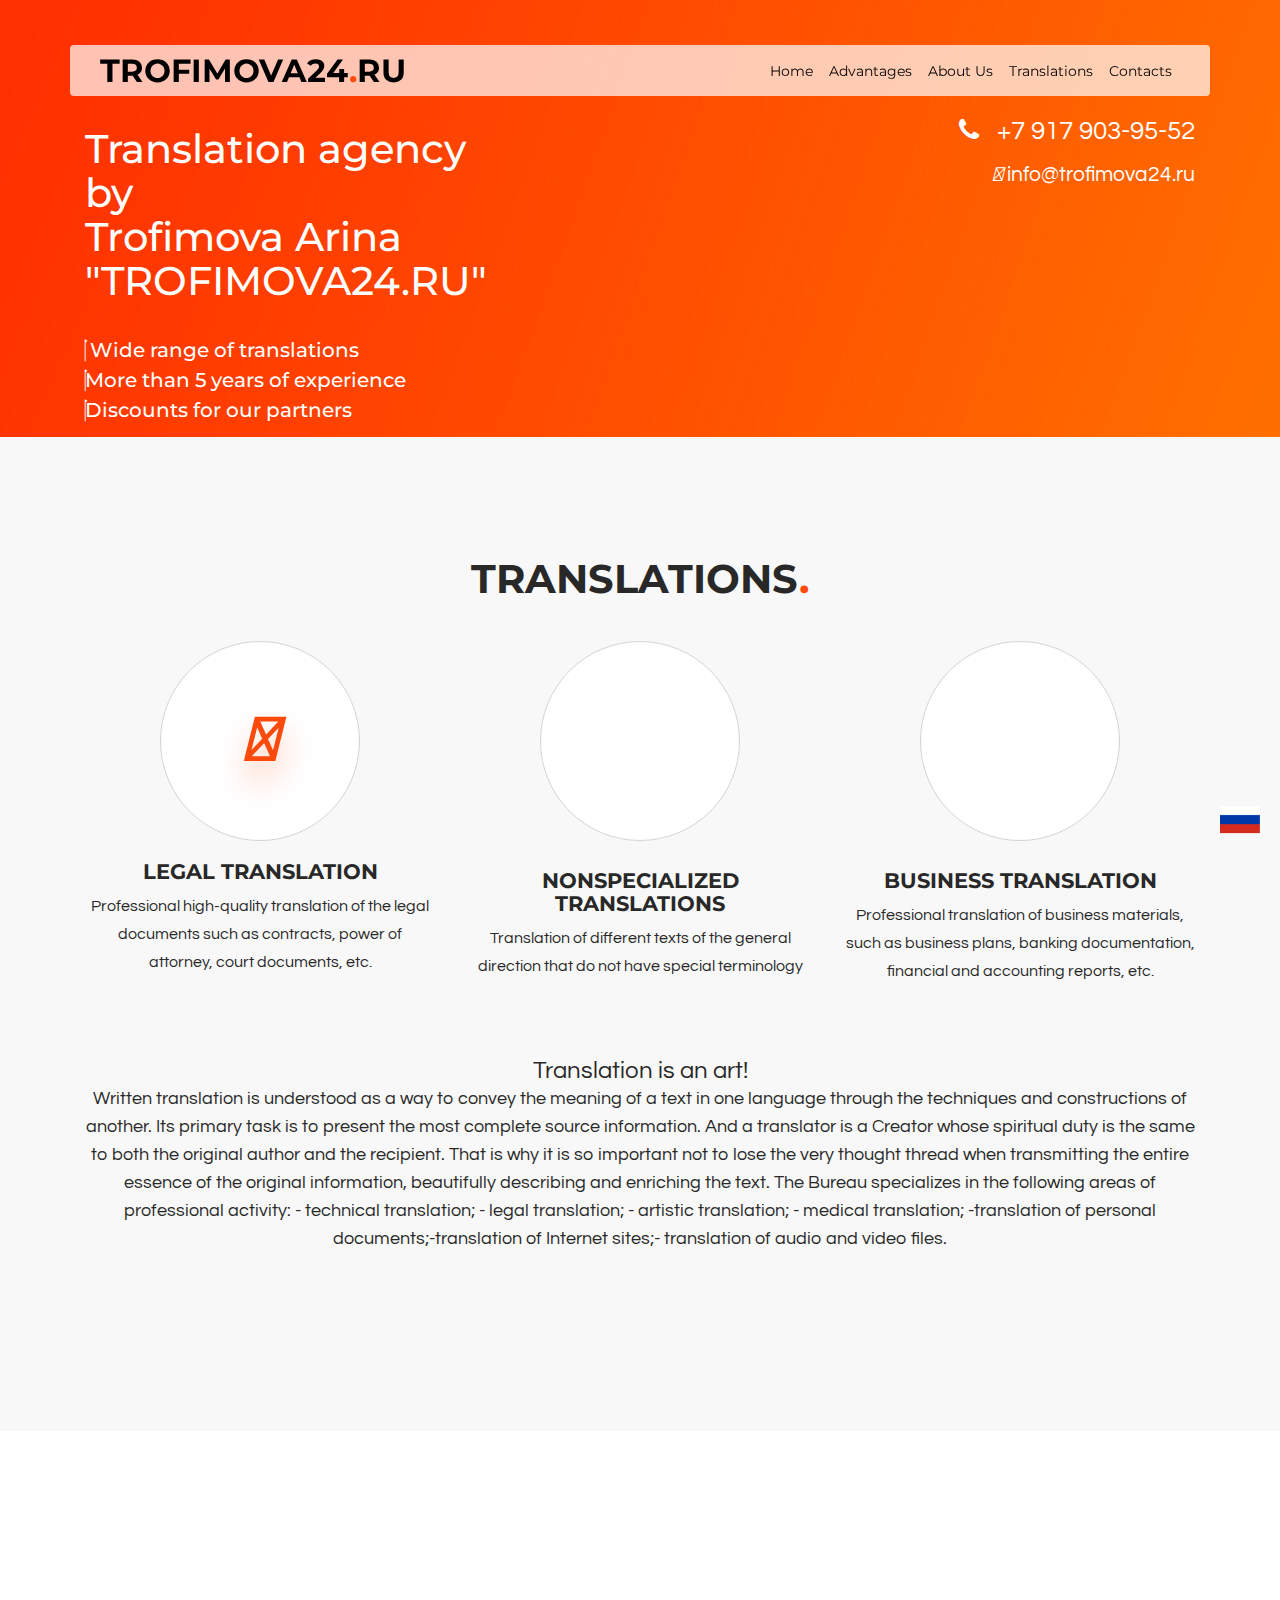
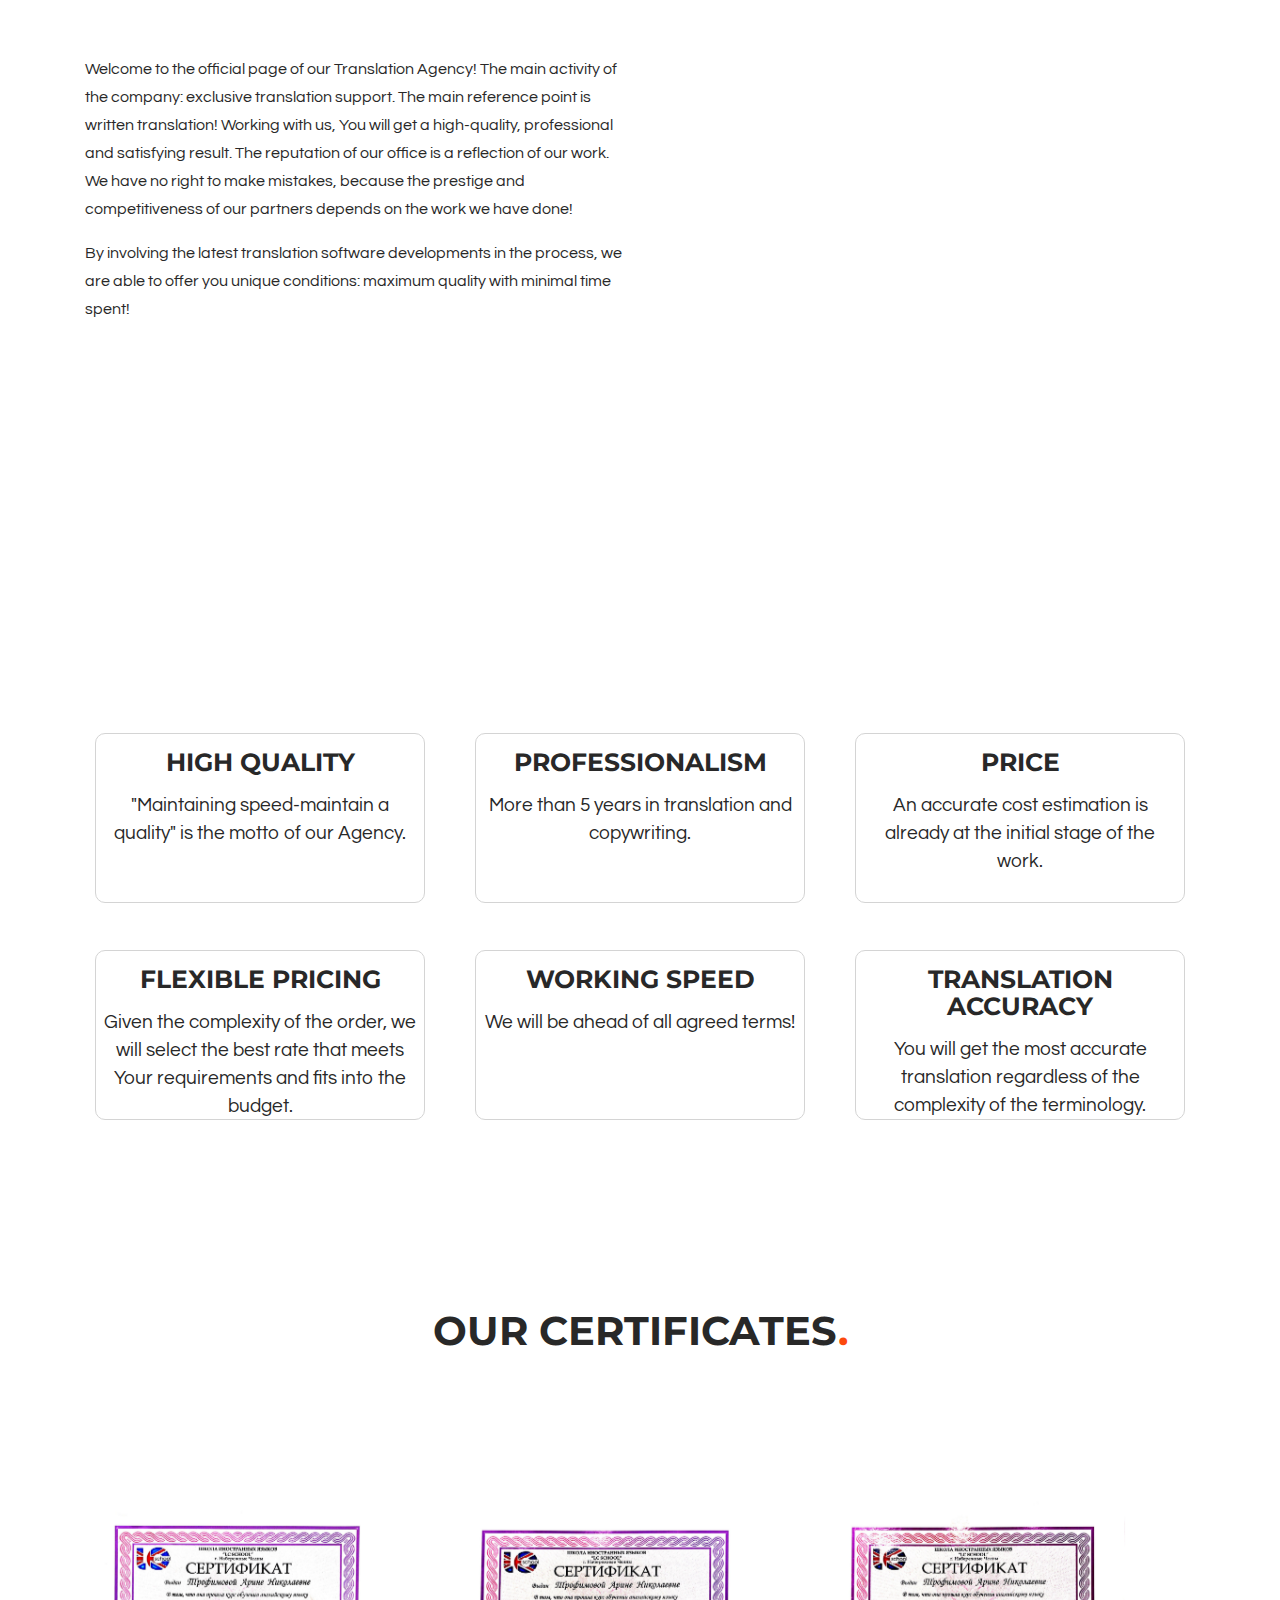
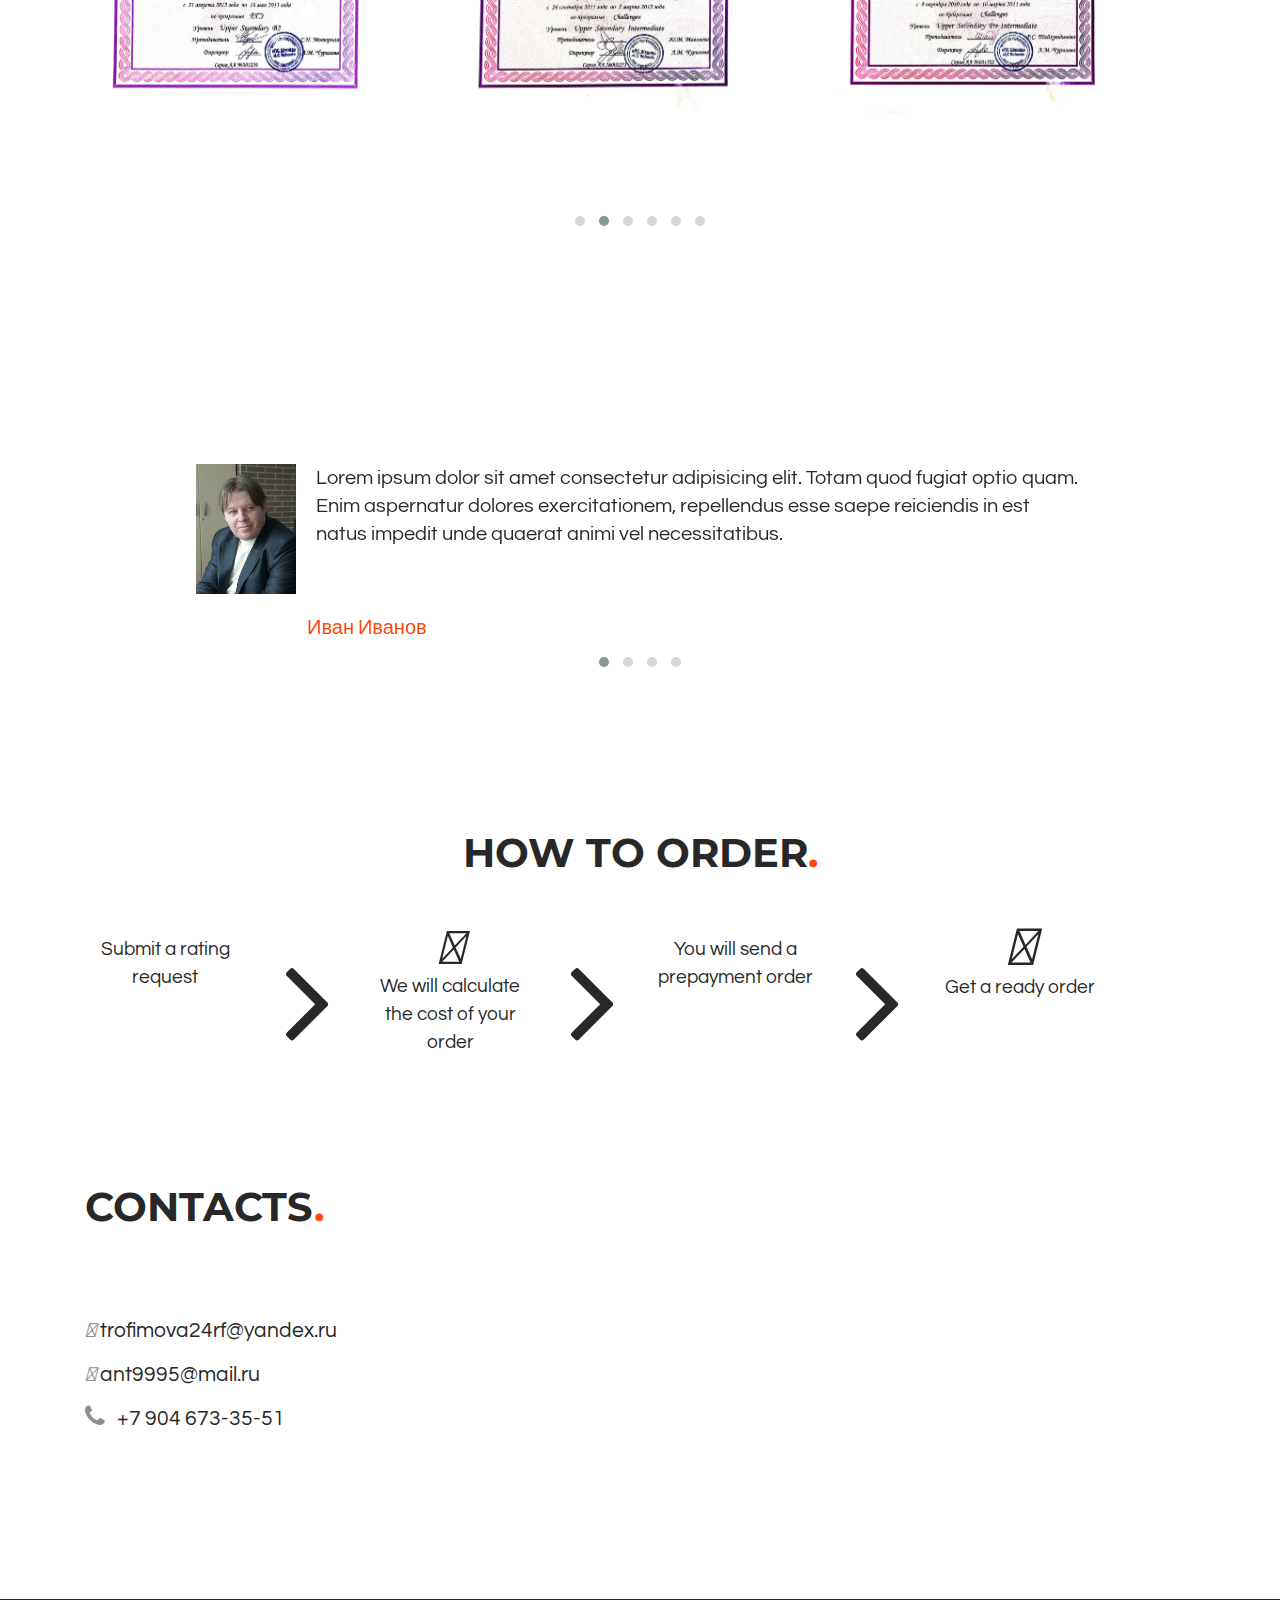
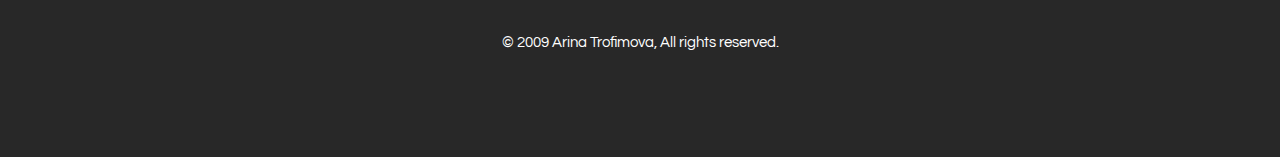
<file: eng.html>
<!DOCTYPE html>
<html lang="en">

<head>
	<meta charset="utf-8">
	<meta http-equiv="X-UA-Compatible" content="IE=edge">
	<meta name="viewport" content="width=device-width, initial-scale=1">
	<meta name="yandex-verification" content="d70d4e7b94038716" />
	<title>Трофимова Арина - Профессиональный переводчик с многолетним стажем </title>

	<!-- Favicon -->
	<link href="favicon.ico" rel="icon" type="image/x-icon" />

	<!-- Stylesheet -->
	<link href="css/bootstrap.min.css" rel="stylesheet">
	<link rel="stylesheet" href="css/main.min.css">
	<link rel="stylesheet" href="css/animate.css">
	<link rel="stylesheet" href="css/owl.carousel.min.css" />
	<link rel="stylesheet" href="css/owl.theme.default.css" />
	<link crossorigin='anonymous' href='https://use.fontawesome.com/releases/v5.8.2/css/all.css'
		integrity='sha384-oS3vJWv+0UjzBfQzYUhtDYW+Pj2yciDJxpsK1OYPAYjqT085Qq/1cq5FLXAZQ7Ay' rel='stylesheet' />

	<link href="https://cdnjs.cloudflare.com/ajax/libs/font-awesome/4.7.0/css/font-awesome.min.css" rel="stylesheet">

	<!-- Fonts -->
	<link href='http://fonts.googleapis.com/css?family=Montserrat:400,700|Questrial' rel='stylesheet' type='text/css'>

	<!-- HTML5 Shim and Respond.js IE8 support of HTML5 elements and media queries -->
	<!-- WARNING: Respond.js doesn't work if you view the page via file:// -->
	<!--[if lt IE 9]>
    <script src="https://oss.maxcdn.com/libs/html5shiv/3.7.0/html5shiv.js"></script>
    <script src="https://oss.maxcdn.com/libs/respond.js/1.4.2/respond.min.js"></script>
    <![endif]-->
</head>

<body id="page">

	<!-- NAVIGATION -->
	<nav class="site-navbar fixed-top navbar navbar-expand-lg">
		<div class="container">
			<a class="navbar-brand" href="index.html">TROFIMOVA24<span>.</span>RU</a>
			<button class="navbar-toggler" type="button" data-toggle="collapse" data-target="#navbar">
				<span class="navbar-toggler-icon"><i class="fa fa-bars" aria-hidden="true"></i></span>
			</button>

			<div class="collapse navbar-collapse" id="navbar">
				<ul class="navbar-nav ml-auto">
					<li class="nav-item">
						<a class="nav-link" href="#home">Home <span class="sr-only">(current)</span></a>
					</li>
					<li class="nav-item">
						<a class="nav-link" href="#services">
							Advantages</a>
					</li>
					<li class="nav-item">
						<a class="nav-link" href="#about">About us</a>
					</li>
					<li class="nav-item">
						<a class="nav-link" href="#services">Translations</a>
					</li>
					<li class="nav-item">
						<a class="nav-link" href="#contact">Contacts

						</a>
					</li>
				</ul>

			</div>
		</div>
	</nav>



	<!-- HOME -->
	<div class="home">
		<div class="container">

			<div class="row">
				<div class="col-lg-7 col-sm-12">
					<div class="home-text">

						<h1 id="head" style="font-size: 2.5rem;">Translation agency <br> by <br> Trofimova Arina "TROFIMOVA24.RU"
						</h1> <br>
						<ul>
							<li>
								<h5><i class="fas fa-check"></i> <a href="">
										Wide range of translations</a> </h5>
							</li>
							<li>
								<h5><i class="fas fa-check"></i>More than 5 years of experience</h5>
							</li>
							<li>
								<h5><i class="fas fa-check"></i><a href="">Discounts for our partners</a>
								</h5>
							</li>
						</ul>
					</div>
				</div>
				<div class="col-lg-5 col-sm-12">
					<div class="home-contact">
						<br>
						<p class="mail" style="font-size: 1.6rem"><a href="tel:+7 917 903-95-52"><i class="fa fa-phone"
									aria-hidden="true"></i> &nbsp; +7 917 903-95-52 </p></a>

						<p class="mail"> <a href="mailto:info@trofimova24.ru"><i class="fas fa-envelope"
									aria-hidden="true"></i> info@trofimova24.ru</a>

						</p>

					</div>
				</div>
			</div>

		</div>

	</div>
	</div>
	<!--
    <div id="home" class="home">
      <div id="carouselExampleIndicators" class="carousel slide" data-ride="carousel">
        <ol class="carousel-indicators">
          <li data-target="#carouselExampleIndicators" data-slide-to="0" class="active"></li>
          <li data-target="#carouselExampleIndicators" data-slide-to="1"></li>
          <li data-target="#carouselExampleIndicators" data-slide-to="2"></li>
        </ol>
        <div class="carousel-inner">
          <div class="carousel-item item active">
            <img class="d-block w-100" src="images/bg-1.jpg" alt="First slide" />
            <div class="carousel-caption">
              <div class="full-width">
                <p class="subtitle animated bounceInRight">One Page Responsive for Your</p>
                <h3 class="animated bounceInLeft" style="animation-duration: 2s;">Corporate Website</h3>
                <p><a href="#portfolio" class="btn btn-action animated bounceInRight">Explore Portfolio</a></p>
              </div>
            </div>
          </div>
          <div class="carousel-item item">
            <img class="d-block w-100" src="images/bg-2.jpg" alt="Second slide" />
            <div class="carousel-caption">
              <div class="full-width">
                <p class="subtitle animated bounceInRight">One Page Responsive for Your</p>
                <h3 class="animated bounceInLeft">Agency Website</h3>
                <p><a href="#portfolio" class="btn btn-action animated bounceInRight">Explore Portfolio</a></p>
              </div>
            </div>
          </div>
          <div class="carousel-item item">
            <img class="d-block w-100" src="images/bg-3.jpg" alt="Third slide" />
            <div class="carousel-caption">
              <div class="full-width">
                <p class="subtitle animated bounceInRight">One Page Responsive for Your</p>
                <h3 class="animated bounceInLeft">Business Website</h3>
                <p><a href="#portfolio" class="btn btn-action animated bounceInRight">Explore Portfolio</a></p>
              </div>
            </div>
          </div>
        </div>
        <a class="carousel-control-prev" href="#carouselExampleIndicators" role="button" data-slide="prev">
          <i class="fa fa-angle-left" aria-hidden="true"></i>
          <span class="sr-only">Previous</span>
        </a>
        <a class="carousel-control-next" href="#carouselExampleIndicators" role="button" data-slide="next">
          <i class="fa fa-angle-right" aria-hidden="true"></i>
          <span class="sr-only">Next</span>
        </a>
      </div>
    </div>
    -->

	<section id="services">
		<div class="container">
			<div class="row">
				<div class="col-md-12">
					<h3 style="text-align: center;">Translations<span>.</span></h3>
				</div>
				<div class="col-lg-4 col-sm-12 text-center">
					<div class="icon"><i class="far fa-file" aria-hidden="true"></i></div>
					<h4>Legal translation </h4>
					<p>
						Professional high-quality translation of the legal documents such as contracts,
						power of attorney, court documents, etc.</p>
				</div>
				<div class="col-lg-4 col-sm-12 text-center">
					<div class="icon"><i class="fab fa-amilia" aria-hidden="true"></i></div>
					<h4>Nonspecialized translations</h4>
					<p>Translation of different texts of the general direction that do not have special terminology</p>
				</div>
				<div class="col-lg-4 col-sm-12 text-center">
					<div class="icon"><i class="fas fa-user-tie" aria-hidden="true"></i></div>
					<h4>Business translation</h4>
					<p>Professional translation of business materials, such as business plans, banking
						documentation,
						financial and accounting reports, etc. </p>
				</div>
			</div>
			<div class="row">
				<div class="col-12">
					<br>
					<br>
					<div class="usluga-head">
						Translation is an art! <br>
					</div>
					<div class="usluga-text">
						Written translation is understood as a way to convey the meaning of a text in one language through the techniques and constructions of another. Its primary task is to present the most complete source information. And a translator is a Creator whose spiritual duty is the same to both the original author and the recipient. That is why it is so important not to lose the very thought thread when transmitting the entire essence of the original information, beautifully describing and enriching the text. The Bureau specializes in the following areas of professional activity: - technical translation; - legal translation; - artistic translation; - medical translation; -translation of personal documents;-translation of Internet sites;- translation of audio and video files. <br><br>

					</div>
				</div>
			</div>

		</div>
	</section>

	<!--- ABOUT -->
	<section id="about">
		<div class="container">
			<div class="row">
				<div class="col-md-12">
					<h3 style="text-align: center;">About us<span>.</span></h3>
				</div>
				<div class="col-sm-6">
					<p>Welcome to the official page of our Translation Agency! The main activity of the company: exclusive translation support. The main reference point is written translation! Working with us, You will get a high-quality, professional and satisfying result. The reputation of our office is a reflection of our work. We have no right to make mistakes, because the prestige and competitiveness of our partners depends on the work we have done!</p>
					<p>By involving the latest translation software developments in the process, we are able to offer you unique conditions: maximum quality with minimal time spent!</p>
				
				</div>
			</div>
		</div>
	</section>

	<!--- SERVICES -->


	<!-- PORTFOLIO-->
	<section id="portfolio">
		<div class="container">
			<div class="row">
				<div class="col-md-12">
					<h3 style="text-align: center;">
						Advantages<span>.</span></h3>
				</div>

			</div>
			<div class="row">
				<div style="margin-bottom: 19px;" class="col-lg-4 col-md-6">
					<div class="prim">
						<div class="prim-head">
							<h4>High quality</h4>

						</div>
						<div class="prim-text">
							"Maintaining speed-maintain a quality" is the motto of our Agency.
						</div>
					</div>
				</div>
				<div class="col-lg-4 col-md-6" style="margin-bottom: 19px;">
					<div class="prim">
						<div class="prim-head">
							<h4>Professionalism</h4>

						</div>
						<div class="prim-text">
							More than 5 years in translation and copywriting.
						</div>
					</div>
				</div>
				<div class="col-lg-4 col-md-6" style="margin-bottom: 19px;">
					<div class="prim">
						<div class="prim-head">
							<h4>
								Price</h4>

						</div>
						<div class="prim-text">
							An accurate cost estimation is already at the initial stage of the work.
						</div>
					</div>
				</div>
				<div class="col-lg-4 col-md-6" style="margin-bottom: 19px;">
					<div class="prim">
						<div class="prim-head">
							<h4>Flexible pricing</h4>

						</div>
						<div class="prim-text">
							Given the complexity of the order, we will select the best rate that meets Your requirements and fits into the budget.
						</div>
					</div>
				</div>
				<div class="col-lg-4 col-md-6" style="margin-bottom: 19px;">
					<div class="prim">
						<div class="prim-head">
							<h4>
								Working speed</h4>

						</div>
						<div class="prim-text">
							We will be ahead of all agreed terms!
						</div>
					</div>
				</div>
				<div class="col-lg-4 col-md-6" style="margin-bottom: 19px;">
					<div class="prim">
						<div class="prim-head">
							<h4>
								Translation accuracy </h4>

						</div>
						<div class="prim-text">
							You will get the most accurate translation regardless of the complexity of the terminology.
						</div>
					</div>
				</div>
			</div>
		</div>
		<div class="clearfix"></div>
	</section>

	<section id="serts">
		<div class="container">
			<div class="row">
				<div class="col-md-12">
					<h3 style="text-align: center;">
						Our certificates<span>.</span></h3>
				</div>
				<div class="col-12">
					<div class="owl-carousel slider2 owl-theme">
						<div class="set">
							<a href="/img/serts/1.jpg">
								<img src="/img/serts/1.jpg" alt="">
							</a>

						</div>
						<div class="set">
							<a href="/img/serts/2.jpg">
								<img src="/img/serts/2.jpg" alt="">
							</a>
						</div>
						<div class="set">
							<a href="/img/serts/3.jpg">
								<img src="/img/serts/3.jpg" alt="">
							</a>
						</div>
						<div class="set">
							<a href="/img/serts/4.jpg">
								<img src="/img/serts/4.jpg" alt="">
							</a>
						</div>
						<div class="set">
							<a href="/img/serts/5.jpg">
								<img src="/img/serts/5.jpg" alt="">
							</a>
						</div>
						<div class="set" style="margin-top: 25%;">
							<a href="/img/serts/6.jpg">
								<img src="/img/serts/6.jpg" alt="">
							</a>
						</div>
					</div>
				</div>
			</div>
		</div>
	</section>

	<!-- TEAM -->
	<section id="team">
		<div class="container">
			<div class="row">
				<div class="col-md-12">
					<h3 style="text-align: center;">Customer reviews<span>.</span></h3>
				</div>
				<div class="col-12" style="width: 75%">
					<div class="owl-carousel slider1 owl-theme">
						<div class="otzuv">
							<div class="otzuv-head">
								<div class="otzuv-img">
									<img src="/img/ivan.jpg" alt="">
								</div>
								<div class="otzuv-text">
									Lorem ipsum dolor sit amet consectetur adipisicing elit. Totam quod fugiat optio
									quam. Enim aspernatur dolores exercitationem, repellendus esse saepe reiciendis in
									est natus impedit unde quaerat animi vel necessitatibus.
								</div>
							</div>
							<div class="otzuv-name">
								Иван Иванов
							</div>
						</div>
						<div class="otzuv">
							<div class="otzuv-head">
								<div class="otzuv-img">
									<img src="/img/ivan.jpg" alt="">
								</div>
								<div class="otzuv-text">
									Lorem ipsum dolor sit amet consectetur adipisicing elit. Totam quod fugiat optio
									quam. Enim aspernatur dolores exercitationem, repellendus esse saepe reiciendis in
									est natus impedit unde quaerat animi vel necessitatibus.
								</div>
							</div>
							<div class="otzuv-name">
								Иван Иванов
							</div>
						</div>
						<div class="otzuv">
							<div class="otzuv-head">
								<div class="otzuv-img">
									<img src="/img/ivan.jpg" alt="">
								</div>
								<div class="otzuv-text">
									Lorem ipsum dolor sit amet consectetur adipisicing elit. Totam quod fugiat optio
									quam. Enim aspernatur dolores exercitationem, repellendus esse saepe reiciendis in
									est natus impedit unde quaerat animi vel necessitatibus.
								</div>
							</div>
							<div class="otzuv-name">
								Иван Иванов
							</div>
						</div>
						<div class="otzuv">
							<div class="otzuv-head">
								<div class="otzuv-img">
									<img src="/img/ivan.jpg" alt="">
								</div>
								<div class="otzuv-text">
									Lorem ipsum dolor sit amet consectetur adipisicing elit. Totam quod fugiat optio
									quam. Enim aspernatur dolores exercitationem, repellendus esse saepe reiciendis in
									est natus impedit unde quaerat animi vel necessitatibus.
								</div>
							</div>
							<div class="otzuv-name">
								Иван Иванов
							</div>
						</div>
					</div>
				</div>
			</div>
		</div>
	</section>

	<section id="zakaz">
		<div class="container">
			<div class="row">
				<div class="col-md-12">
					<h3 style="text-align: center;">How to order<span>.</span></h3>
				</div>
			</div>
			<div id="zakaz" class="row">

				<div class="col-lg-2 col-sm-4">
					<div class="zakaz-satge">
						<div class="zakaz-img">
							<i class="fas fa-file-download" style="font-size: 50px; margin-top: 20px;"></i>
						</div>
						<div class="zakaz-text">
							Submit a rating request
						</div>
					</div>
				</div>
				<div class="col-lg-1 col-sm-2 strelka">
					<i class="fa fa-angle-right" style="font-size: 130px; "></i>
				</div>
				<div class="col-lg-2 col-sm-4">
					<div class="zakaz-satge">
						<div class="zakaz-img">
							<i class="fas fa-calculator" style="font-size: 50px; margin-bottom: 20px;"></i>
						</div>
						<div class="zakaz-text">
							We will calculate the cost of your order
						</div>
					</div>
				</div>
				<div class="col-lg-1 col-sm-2 strelka">
					<i class="fa fa-angle-right" style="font-size: 130px;"></i>
				</div>
				<div class="col-lg-2 col-sm-4">
					<div class="zakaz-satge">
						<div class="zakaz-img">
							<i class="fas fa-comment-dollar" style="font-size: 55px; margin-bottom: 20px;"></i>
						</div>
						<div class="zakaz-text">
							You will send a prepayment order
						</div>
					</div>
				</div>
				<div class="col-lg-1 col-sm-2 strelka">
					<i class="fa fa-angle-right" style="font-size: 130px;"></i>
				</div>
				<div class="col-lg-2 col-sm-4">
					<div class="zakaz-satge">
						<div class="zakaz-img">
							<i class="fas fa-share-square" style="font-size: 55px; margin-bottom: 20px;"></i>
						</div>
						<div class="zakaz-text">
							Get a ready order
						</div>
					</div>
				</div>
				<div class="col-lg-1 col-sm-2"></div>

			</div>
		</div>
	</section>

	<!-- CONTACT -->
	<section id="contact">
		<div class="container">
			<div class="row">
				<div class="col-md-12">
					<h3>Contacts<span>.</span></h3>
				</div>
			</div>
		</div>


		<div class="container">
			<div class="row">
				<div class="col-lg-4">
					<br>
					<p class="mail pochta"> <i class="fas fa-envelope" aria-hidden="true"></i>
						trofimova24rf@yandex.ru
					</p>
					<p class="mail phone"> <i class="fas fa-envelope" aria-hidden="true"></i>
						ant9995@mail.ru
					</p>

					<p class="mail"> <i class="fa fa-phone" aria-hidden="true"></i> &nbsp; +7 904 673-35-51 </p>
				</div>
				<div class="col-lg-8">
					<div class="forma">
						<script src="https://yastatic.net/q/forms-frontend-ext/_/embed.js"></script><iframe src="https://forms.yandex.ru/u/5d2c68c06b6a50017bb57572/?iframe=1" frameborder="0" name="ya-form-5d2c68c06b6a50017bb57572" width="650"></iframe>
					</div>
				</div>
				<!--
				<div class="col-sm-8">
					<form class="frm" method="post" action="send.php">
						<div class="row">
							<div class="col-md-12">
								<div id="success"></div>
							</div>
							<div class="title col-12">ОНЛАЙН-ЗАКАЗ </div>
							<div class="col-12">
								Вы можете оставить контактные данные и мы ответим Вам в cenjr для уточнения информации
								по заказу.
							</div>
							<div class="col-md-6">
								<div class="form-group">

									<input type="text" class="form-control" name="name" id="Name" placeholder="ФИО">
								</div>
							</div>
							<div class="col-md-6">
								<div class="form-group">

									<input type="email" class="form-control" Name="mail" id="Email" placeholder="email">
								</div>
							</div>
							<div class="col-12">
								<p>

							</div>
							<div class="col-md-12">
								<div class="form-group">

									<textarea name="text" id="Message" class="form-control" rows="3"
										placeholder="текст сообщения"></textarea>
								</div>
								<input style="margin-bottom: 16px;" type="file" name="f" class="btn upload-file">
								<input type="submit" id="submit" name="submit" value="Отправить"
									class="btn btn-lg btn-block btn-action" />
							</div>
						</div>
					</form>
				</div>

			-->

			</div>
		</div>
	</section>

	<!-- FOOTER -->
	<footer>

		© 2009 Arina Trofimova, All rights reserved.
	</footer>

	<div class="switch affix">
		<a href="index.html">
			<img src="/img/rus.png" alt="" style="max-width: 40px; margin-bottom: 7px;">
		</a>
	</div>

	<!-- Scroll to top -->
	<div class="scroll-to-top"><a href="#page" class="smooth-scroll"><i class="fa fa-arrow-up"
				aria-hidden="true"></i></a>
	</div>

	<!-- Javascript -->
	<script src="js/jquery.min.js"></script>
	<script src="js/popper.min.js"></script>
	<script src="js/bootstrap.min.js"></script>
	<script src="js/scrollreveal.min.js"></script>
	<script src="js/main.js"></script>
	<script src="js/owl.carousel.min.js"></script>

	<script>
		$(function () {
			$('.slider1').owlCarousel({
				items: 1,
				center: true
			});
			$('.slider2').owlCarousel({
				items: 3,
				center: true,
				startPosition: 1,
				loop: true,
			});
		});
	</script>

</body>

</html>
</file>
<file: css/main.min.css>
a,body{color:#282828}
html, body{width:100%; overflow-x:hidden}
@media only screen and (max-width:468px) {
    #head {
        font-size: 1.5rem !important;

    }
    .home-text {
        padding-top: 4rem !important;
    }
    .prim-text {
        text-align: justify !important;
    }
    .prim {
        max-height: 270px !important;
    }
    .prim-head {
        font-size: 0.8rem !important;
    }
    .strelka {
        transform: rotate(90deg);
    }
}
@media only screen and (max-width:640px) {
    .home-text {
        text-align: center !important;
    }
}
@media only screen and (max-width:302px) {
    .home-text {
        margin-top: 30px;
    }
    .pochta {
        font-size: 0.5rem;
    }
    .phone {
        font-size: 0.8rem;
    }
}
.site-navbar,a{transition:all .3s}#portfolio 
.imgport:hover,#team .imgteam:hover,.carousel .carousel-indicators li:hover,a{cursor:pointer}
#portfolio h3,#pricing h3,#pricing h5,#services h3,#services h4,#services p{text-align:center}
html{overflow-x:hidden}
body{font-family:Questrial,sans-serif;font-size:100%;line-height:28px;position:relative}
#portfolio h4,#pricing p,#pricing p.lead,#team h4,.btn-action,.site-navbar a,h1,h2,h3,h4,h5,h6{font-family:Montserrat,sans-serif}a{text-decoration:none}

.full-screen{background-repeat:no-repeat;background-position:center;background-size:cover}
h3 span{font-size:1em;padding:0;color:#fc490c}
#about,#blog,#contact,#portfolio,#pricing,#services,#team{padding:120px 0 150px}
#about h3,#blog h3,#contact h3,#portfolio h3,#pricing h3,#services h3,#team h3, #zakaz h3, #serts h3{font-family:Montserrat,sans-serif;font-size:2.5rem;font-weight:700;margin-bottom:60px;text-transform:uppercase}
.site-navbar{min-height:50px;padding:45px 0 20px;border:0}.site-navbar button:focus{outline:0}.site-navbar .navbar-nav{padding:0 15px}.site-navbar .container{border-radius:4px;background:rgba(255,255,255,.7)}.site-navbar a{font-size:.9rem;text-transform:capitalize;color:#000}#portfolio .info,#portfolio h4,#services h4,#team h4,#team ul,.carousel .carousel-caption h3,.carousel .carousel-caption span,.carousel .subtitle,.site-navbar a.navbar-brand{text-transform:uppercase}.site-navbar .active,.site-navbar .active a,.site-navbar li a.current:hover,.site-navbar li a:hover{color:#fc490c;background:0 0}.site-navbar li a:focus{background:0 0}.site-navbar .navbar-toggle .icon-bar,.sticky{background:#fff}.site-navbar .navbar-brand{padding-top:0}.site-navbar .navbar-toggle{border:1px solid #fff;border-radius:0}.site-navbar a.navbar-brand{font-size:2rem;font-weight:700;line-height:51px;padding:0 0 0 15px}.site-navbar a.navbar-brand span{color:#fc490c}.navbar-toggler-icon i{font-size:1.5rem;font-weight:100;padding-top:1px}.navbar-toggler{padding:.25rem .5rem}.sticky{z-index:100000;padding:12px 0;box-shadow:0 0 15px rgba(0,0,0,.1)}.carousel .full-width{width:100%}.carousel .carousel-caption{position:absolute;top:0;display:-webkit-box;display:-moz-box;display:-ms-flexbox;display:-webkit-flex;display:flex;height:100%;color:#282828;text-shadow:none;-moz-box-align:center;-webkit-box-align:center;-webkit-align-items:center;align-items:center;-ms-flex-align:center}.carousel .carousel-caption h3{font-size:4rem;display:block;margin-bottom:40px}.carousel .carousel-caption span{display:inline-block;padding:5px 10px;background:rgba(27,147,199,.8)}.carousel .carousel-indicators .active{background-color:#282828}.carousel .carousel-indicators li{background-color:#666}.carousel .subtitle{font-size:21px;font-weight:400;letter-spacing:2px}.carousel .carousel-control-next,.carousel .carousel-control-prev{font-size:2rem;color:#666}.btn-action{line-height:47px;height:50px;padding:0 35px;letter-spacing:1px;text-transform:uppercase;color:#fff;border-radius:40px;background:#fc490c;background-image:-moz-linear-gradient(90deg,#f54912 0,rgba(255,73,10,0) 100%);background-image:-webkit-linear-gradient(90deg,#f54912 0,rgba(255,73,10,0) 100%);background-image:-ms-linear-gradient(90deg,#f54912 0,rgba(255,73,10,0) 100%);box-shadow:0 18px 31px 0 rgba(255,73,10,.3)}.btn-action:hover{color:#fff;background:#282828;box-shadow:0 18px 31px 0 rgba(0,0,0,.3)}#about p{font-size:1rem;font-weight:300;color:#282828}#portfolio .info,#portfolio h4,#pricing p.lead,#services h4,#team h4,#team ul{font-weight:700}#about h3 span,#contact h3 span,#portfolio h3 span,#pricing h3 span,#services h3 span,#team h3 span{font-size:1em;padding:0;color:#fc490c}#services{background:#f8f8f8}#services h3{margin-bottom:40px}#services p{font-size:1rem}#services .icon{display:inline-block;width:200px;height:200px;margin-bottom:20px;transition:all .4s;border:1px solid #d4d4d4;border-radius:50%;background:#fff}#services .icon:hover{cursor:pointer;border:5px solid #fc490c;background:#fc490c}#services .icon:hover i{color:#fff}#services .icon i{font-size:4rem;font-weight:700;display:flex;height:100%;color:#fc490c;text-shadow:0 18px 31px rgba(255,73,10,.3);-webkit-box-align:center;-webkit-box-pack:center;-ms-align-items:center;-webkit-align-items:center;align-items:center;-ms-flex-align:center;-ms-flex-pack:distribute;-ms-justify-content:center;-webkit-justify-content:center;justify-content:center}#services h4{font-size:1.3rem}#portfolio{color:#282828}#portfolio .box{float:left;width:20%}#portfolio h3 span{font-size:1em;padding:0;color:#fc490c}#portfolio img{width:100%;height:auto}#portfolio h4{font-size:1.3em;margin-bottom:0}#portfolio .info{font-size:24px;position:absolute;top:0;right:0;bottom:0;left:0;display:flex;width:100%;height:100%;-webkit-transition:opacity .6s;-moz-transition:opacity .6s;transition:opacity .6s;opacity:0;color:#fff;background:#000;-webkit-box-align:center;-webkit-box-pack:center;-ms-align-items:center;-webkit-align-items:center;align-items:center;-ms-flex-align:center;-ms-flex-pack:distribute;-ms-justify-content:center;-webkit-justify-content:center;justify-content:center}#portfolio .imgport,#team .imgteam,.fluid-wrapper{position:relative}#portfolio .box:hover .info{opacity:.9}#portfolio span{font-size:12px;padding:5px 25px;letter-spacing:2px;color:#000;border-radius:20px;background:#fff}#pricing span{font-size:1em}#pricing li{font-size:1.3em}#pricing p.lead{font-size:6em;margin-bottom:5px;color:#fc490c;text-shadow:0 18px 31px rgba(255,73,10,.3)}#pricing p{font-size:2em}#team h4,#team p{font-size:1rem;text-align:center}#pricing .panel-success>.panel-heading{color:#fff;border-color:#ec440b;background-color:#fc490c}#pricing .panel-success{border-color:#ec440b}#pricing .list-group-item{border-color:#e8e8e8}#pricing .ion-ios-checkmark-outline{color:#fc490c}#pricing .ion-ios-close-outline{color:#dadada}#pricing .fav .ion-ios-checkmark-outline,#team ul li a{color:#282828}#pricing .panel.panel-success.fav{border-color:#282828}#pricing .panel.panel-success.fav .panel-heading{border-color:#282828;background-color:#282828}#pricing .panel.panel-success.fav p.lead{color:#282828;text-shadow:0 18px 31px rgba(80,80,80,.3)}#pricing .panel.panel-success.fav .btn-action{background:#282828;box-shadow:0 18px 31px rgba(80,80,80,.3)}#team h4{margin-bottom:0}#team img{width:100%;margin-bottom:20px}#team ul{font-size:24px;margin:0 0 20px;padding:0;text-align:center}#team ul li{display:inline-block;padding:0 10px}#team ul li a{font-size:1em}#team ul li:hover{opacity:.8}#team .imgteam:hover{opacity:.9}#team .imgteam:hover ul{display:block}.fluid-wrapper{height:350px;margin-bottom:40px}.fluid-wrapper iframe{position:absolute;top:0;left:0;width:100%;height:100%;border:none}.affix,.scroll-to-top{position:fixed}#contact .fa{font-size:1.2em;color:#8f8f8f}.mail{font-size:1.3rem;}.frm input[type=email],.frm input[type=text]{height:50px;border-radius:0!important;background:#fcfcfc!important}textarea{font-size:1.2em;padding:10px!important;border-radius:0!important;background:#fcfcfc!important}.btn-biru{border:0!important;border-radius:0!important;background:#1b93c7}.btn-biru:hover{background:#0170a0}#success p{padding:15px}footer{font-size:15px;font-weight:300;padding-top:30px;padding-bottom:100px;text-align:center;color:#fff;background:#282828}footer a{font-weight:400;text-decoration:underline;color:#fff;text-shadow:0}footer a:hover{opacity:.8;color:#fff}.scroll-to-top a{font-size:20px;line-height:40px;display:block;width:40px;height:40px;color:#fff}.scroll-to-top{z-index:9999;right:20px;bottom:20px;-webkit-transition:opacity .5s;transition:opacity .5s;text-align:center;opacity:0;border-radius:4px;background:#333;filter:alpha(opacity=0)}.scroll-to-top.affix{opacity:.5;filter:alpha(opacity=50)}@media only screen and (max-width:768px){#about,#blog,#contact,#portfolio,#pricing,#services,#team{padding:50px 0 60px}.site-navbar{margin-bottom:0;padding:0;background:#fff}.site-navbar a.navbar-brand{font-size:2.3em}.site-navbar .container{padding-right:15px;padding-left:15px;border-radius:0;background:#fff}.site-navbar .navbar-toggle .icon-bar{background:#000}}@media only screen and (max-width:480px){.container{padding-right:30px;padding-left:30px}.site-navbar{margin-bottom:0;padding:0}.site-navbar a.navbar-brand{font-size:1.8rem}.site-navbar .container{padding-right:15px;padding-left:15px;border-radius:0;background:#fff}.site-navbar .navbar-toggle .icon-bar{background:#000}.carousel .carousel-caption h3{font-size:2rem}.carousel .subtitle{font-size:1.3rem}#about,#contact,#portfolio,#pricing,#services,#team{padding:35px 0 60px}#about h3,#contact h3,#portfolio h3,#pricing h3,#services h3,#team h3{font-size:2rem;margin-top:50px}#portfolio .box{width:50%}#services p{margin-bottom:20px}#team .col-md-3{margin-bottom:25px}#team p{line-height:20px}}

.home {
    background-image: url(/img/bg-1.jpg);
    
    
}
.home-text {
    padding-top: 20%;
    color: white;
}
.home-text a {
    color: white;
}
.home-text ul{
    font-size: 1.5rem; 
    list-style-type: none;
    margin-left: 0;
    padding-left: 0;
}
.home-text li{
    margin-left: 0;
    padding-left: 0;
}
.home-contact {
    margin-top: 20%;
    text-align: right;
    color: white ;
    
    font-weight: 400;
}
.home-contact a {
    color: white;
}
.section-header {
    text-align: left;
}
.usluga-head {
    text-align: center;
    font-size: 1.5rem;
}
.usluga-text {
    text-align: center;
    font-size: 1.1rem;
}
.prim{
    text-align: center;
    font-size: 19px;
    border: 1px solid #d4d4d4;
    border-radius: 10px;
    padding-bottom: 10px;
    max-height: 170px;
    height: 100%;
    margin-bottom: 20px;
    margin-top: 20px;
    margin-right: 10px;
    margin-left: 10px;
}
.prim:hover {
    box-shadow:0px 1px 7px 4px rgba(0,0,0,0.3);
    -webkit-box-shadow:0px 1px 7px 4px rgba(0,0,0,0.3);
    -moz-box-shadow:0px 1px 7px 4px rgba(0,0,0,0.3);
    transition: 0.5s;
}
.prim:hover h4 {
    color: rgb(252, 73, 12);
    transition: 0.5s;
}
.prim-head {
    padding-bottom: 15px;
    padding-top: 15px;
}
.prim-text {
    text-align: center;
    padding-left: 5px;
    padding-right: 5px;
    padding-bottom: 5px;
}
.prim h4 {
    
}
.otzuv {
 
}
.otzuv-img {
   max-width: 100px;
   width: 100%;
}
.otzuv-img img {
    border: 0px solid black;
    
    max-width: 130px;
    max-height: 130px;
}
.otzuv-head {
    display: flex;
}
.otzuv-head {
    margin-left: 10%;
    margin-right: 10%;
}
.otzuv-name {
    padding-left: 20%;
    color: rgb(252, 73, 12);
    font-size: 20px;
}
.otzuv-text {
    padding-left: 20px;
    font-size: 20px;
}
#contact .fas {
    color: #8f8f8f;
    
}
.title {
    font-size: 1.4rem;
}
.upload-file {
    background: #fc490c;
    border-radius: 25px;
    color: #fff;
    box-shadow: 0 18px 31px 0 rgba(255,73,10,.3);
    letter-spacing: 1px;
    text-transform: uppercase;
    background-image: -webkit-linear-gradient(90deg,#f54912 0,rgba(255,73,10,0) 100%);
}
.upload-file :hover {
    color:#fff;
    background:#282828;
    box-shadow:0 18px 31px 0 rgba(0,0,0,.3);
}
#zakaz {
    text-align: center;
    font-size: 1.2rem;
    font-weight: 300;
}
.forma {
    align-content: center;
}
.forma iframe {
    max-width: 650px;
    width: 100%;
    margin-right: 10%;
    margin-left: 10%; 
}
.set {
    max-width: 300px;
}

.switch {
    bottom: 60px;
    right: 20px;
    border-radius: 5px;
}
</file>
